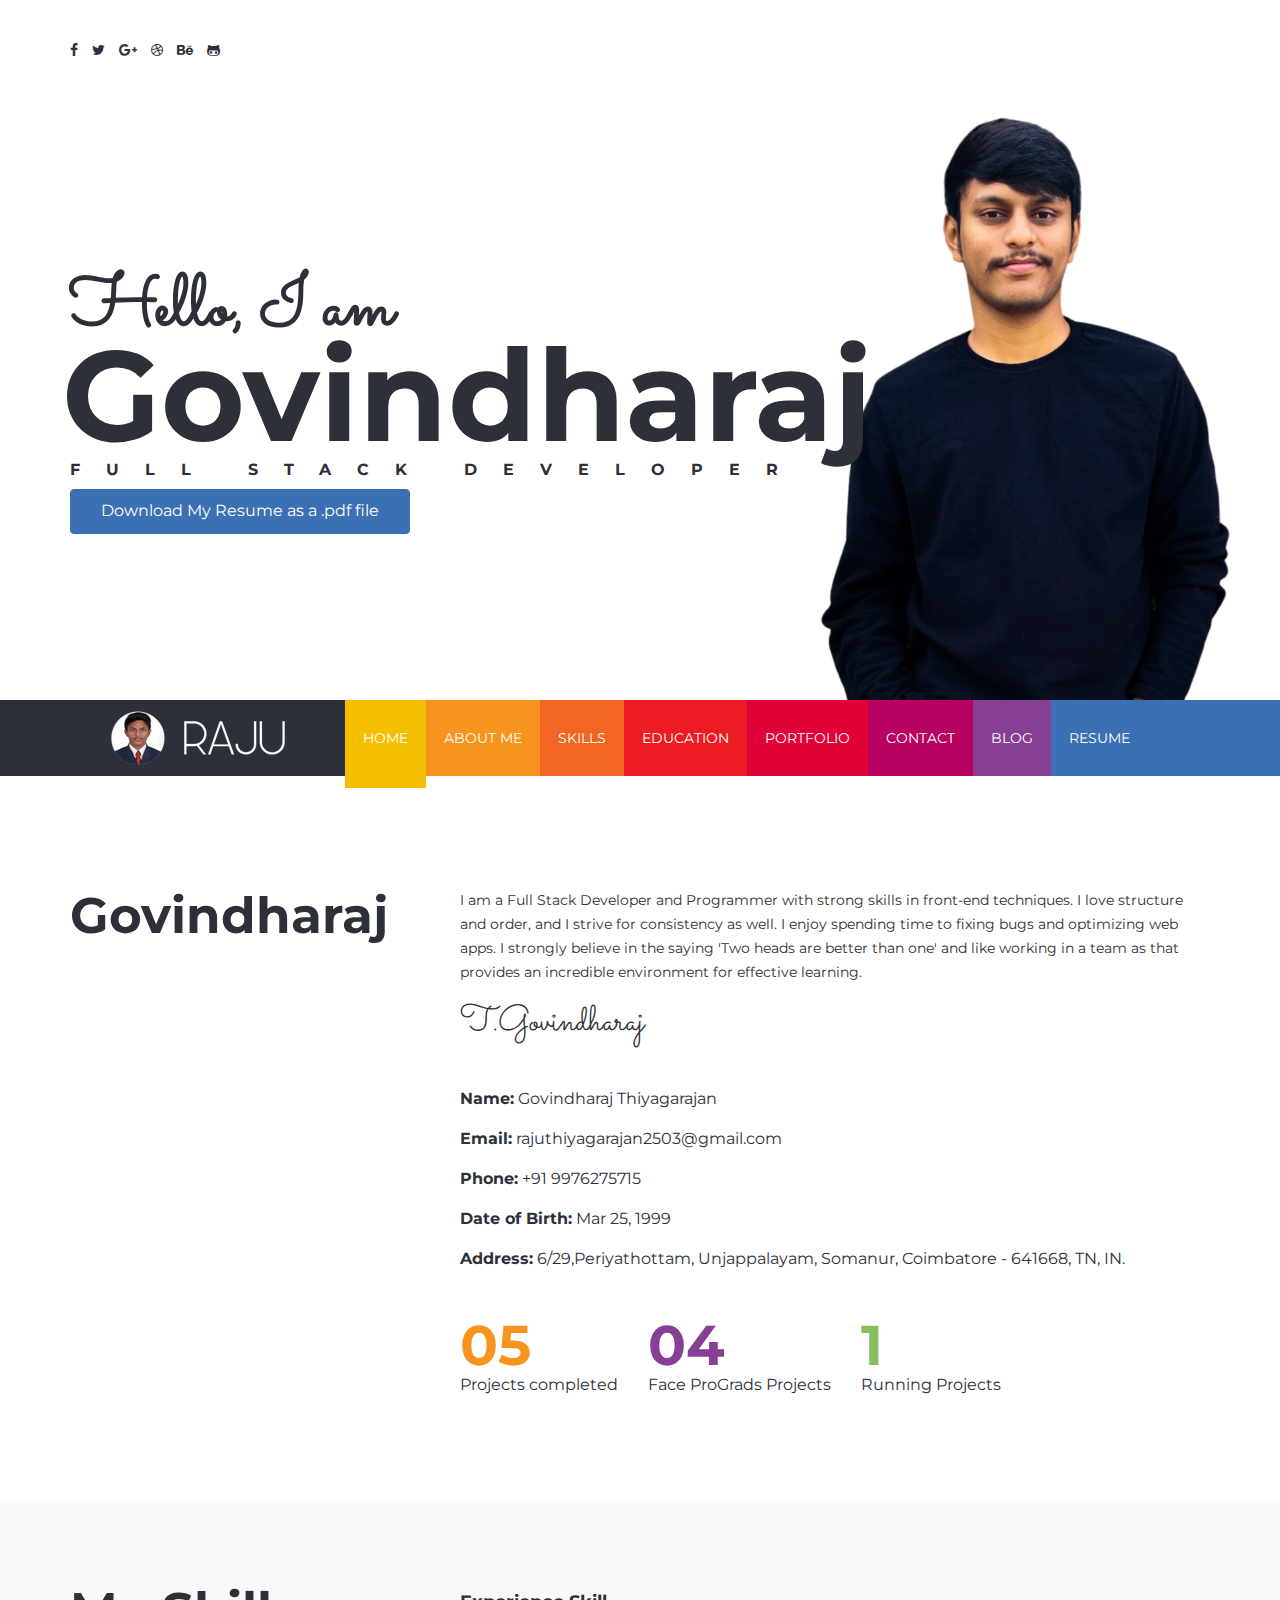
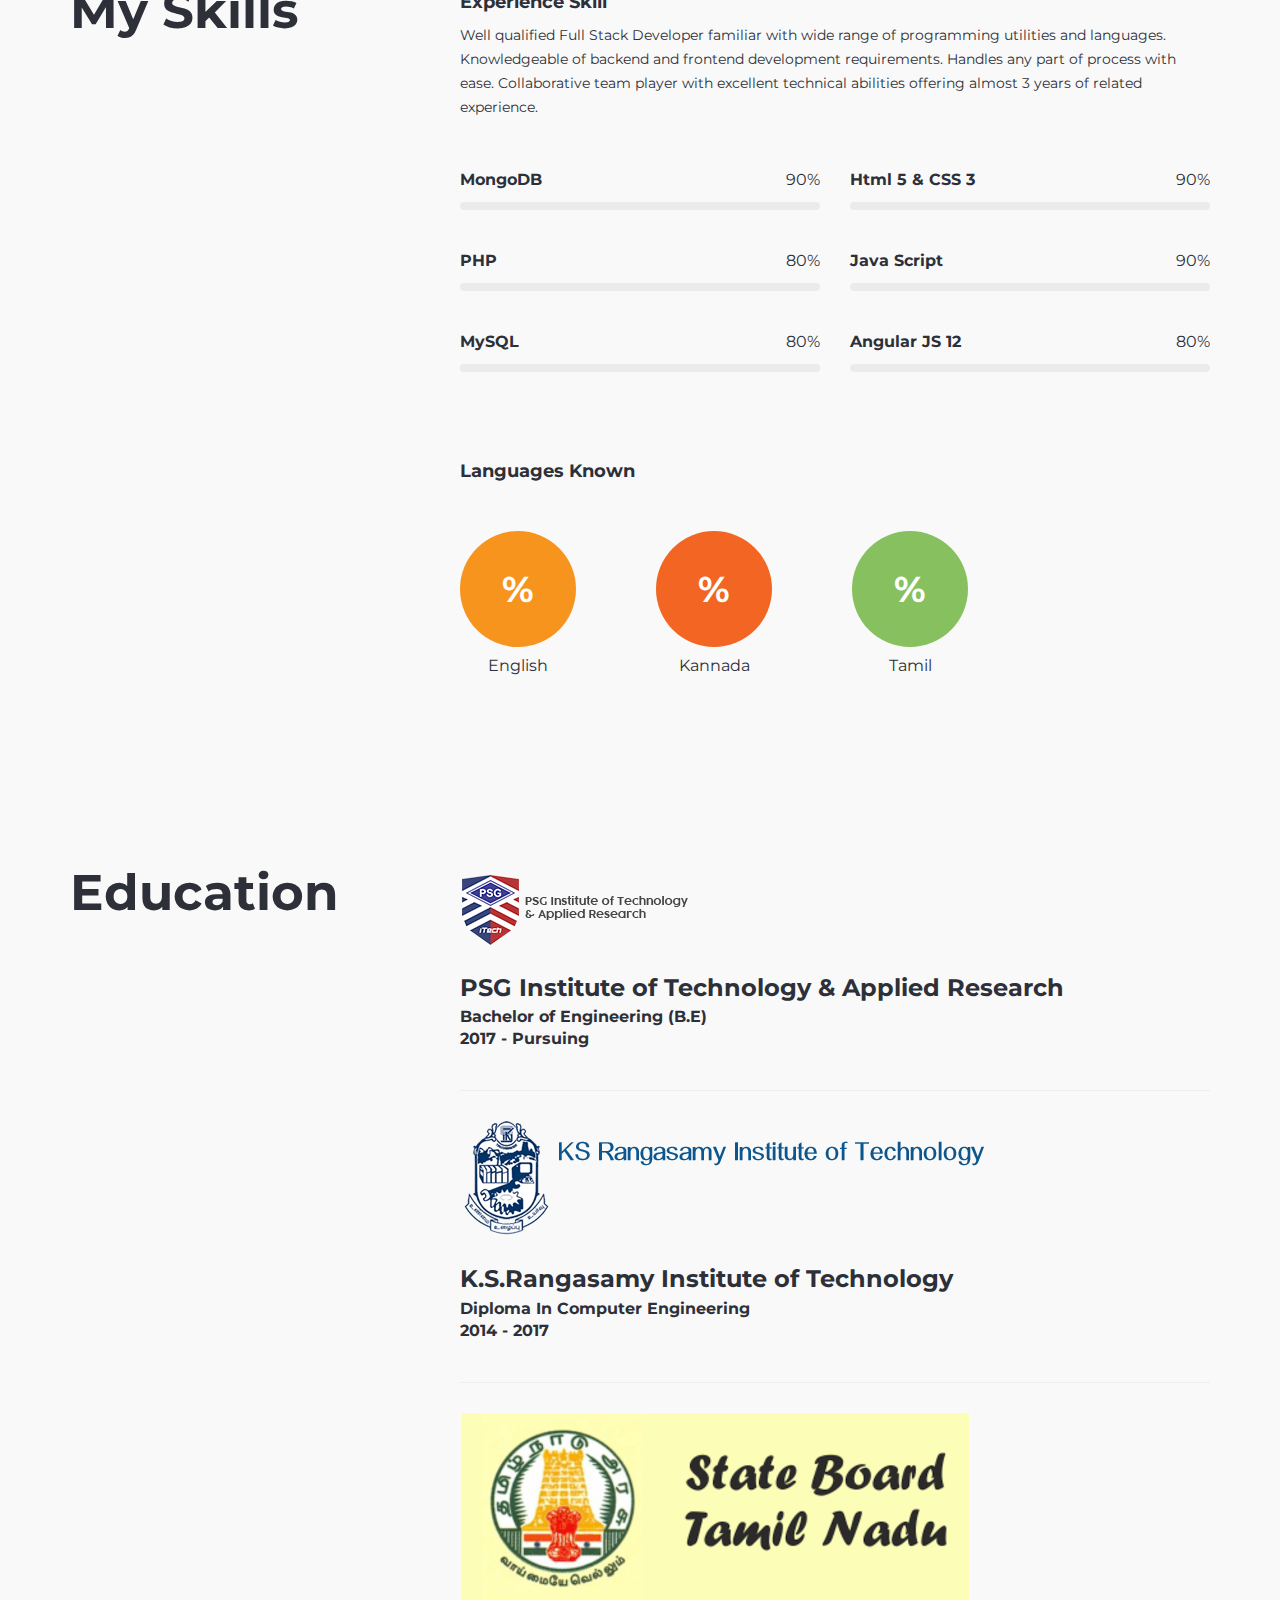
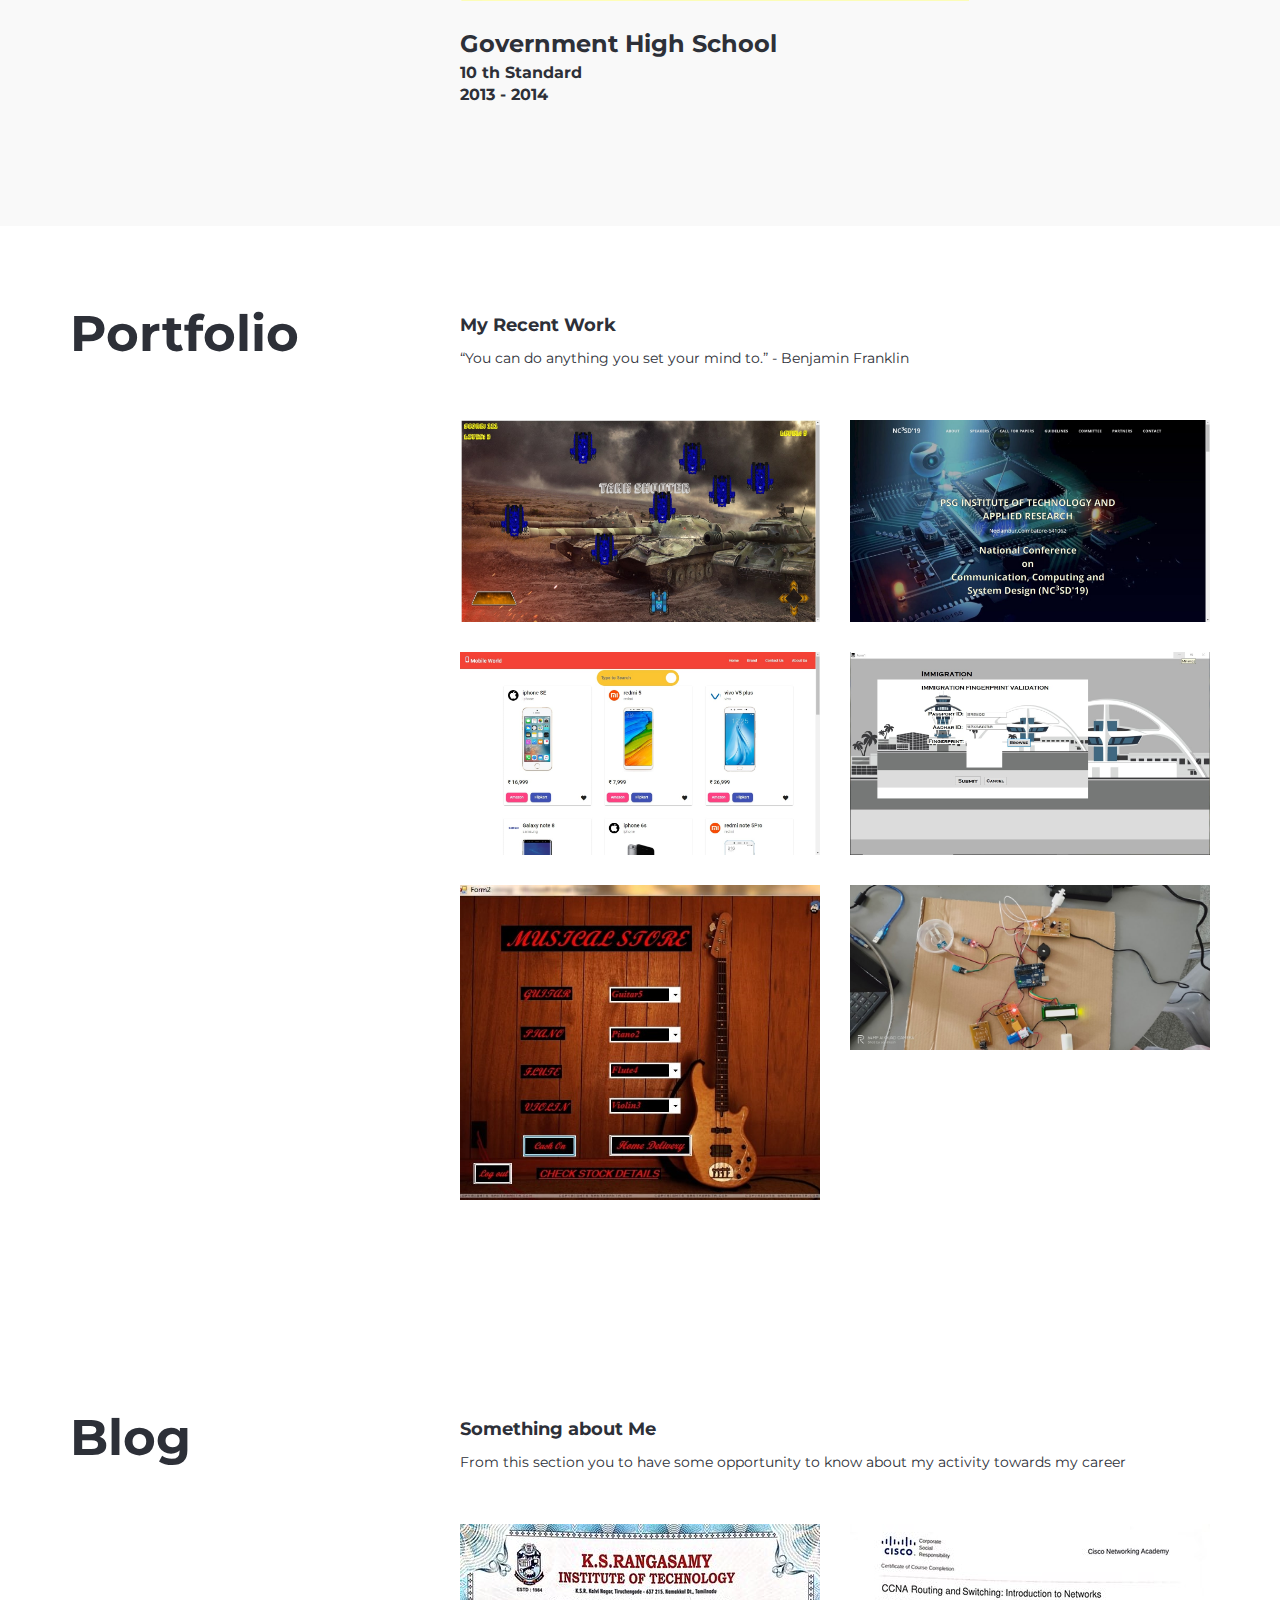
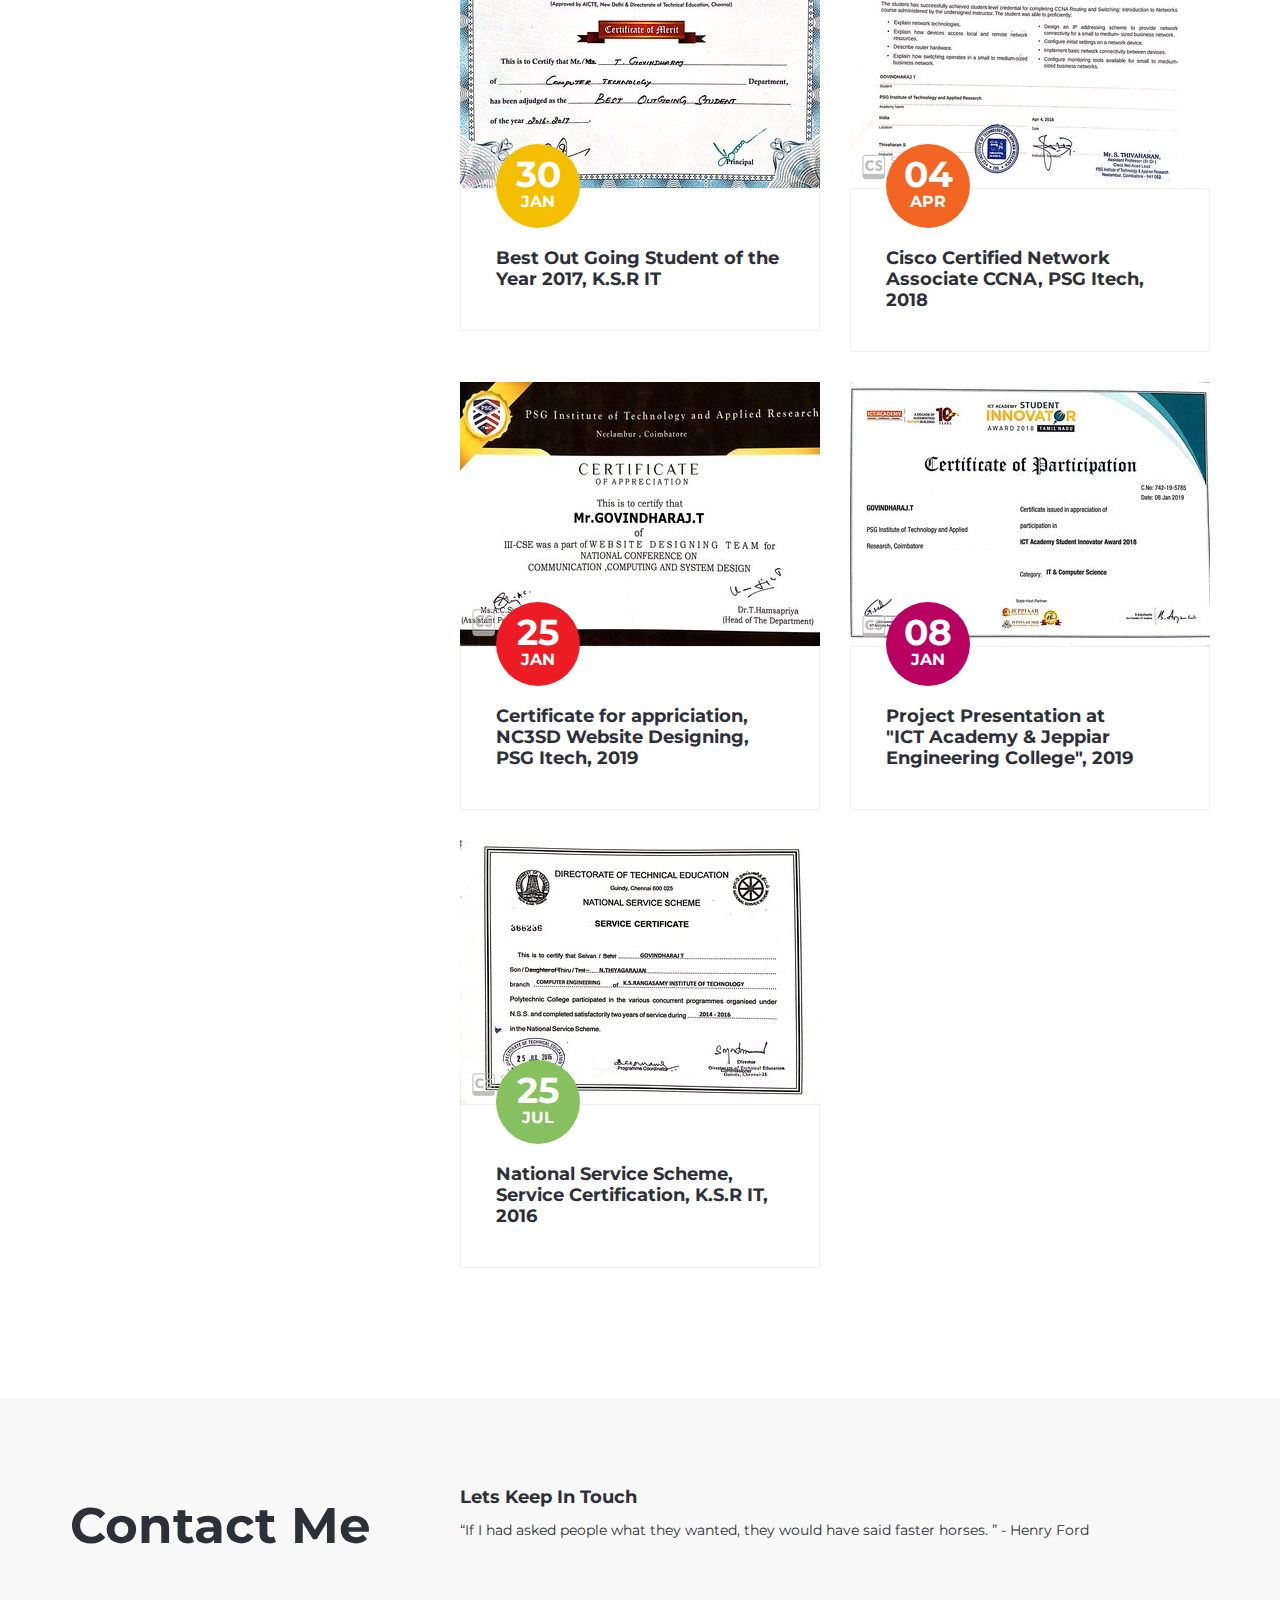
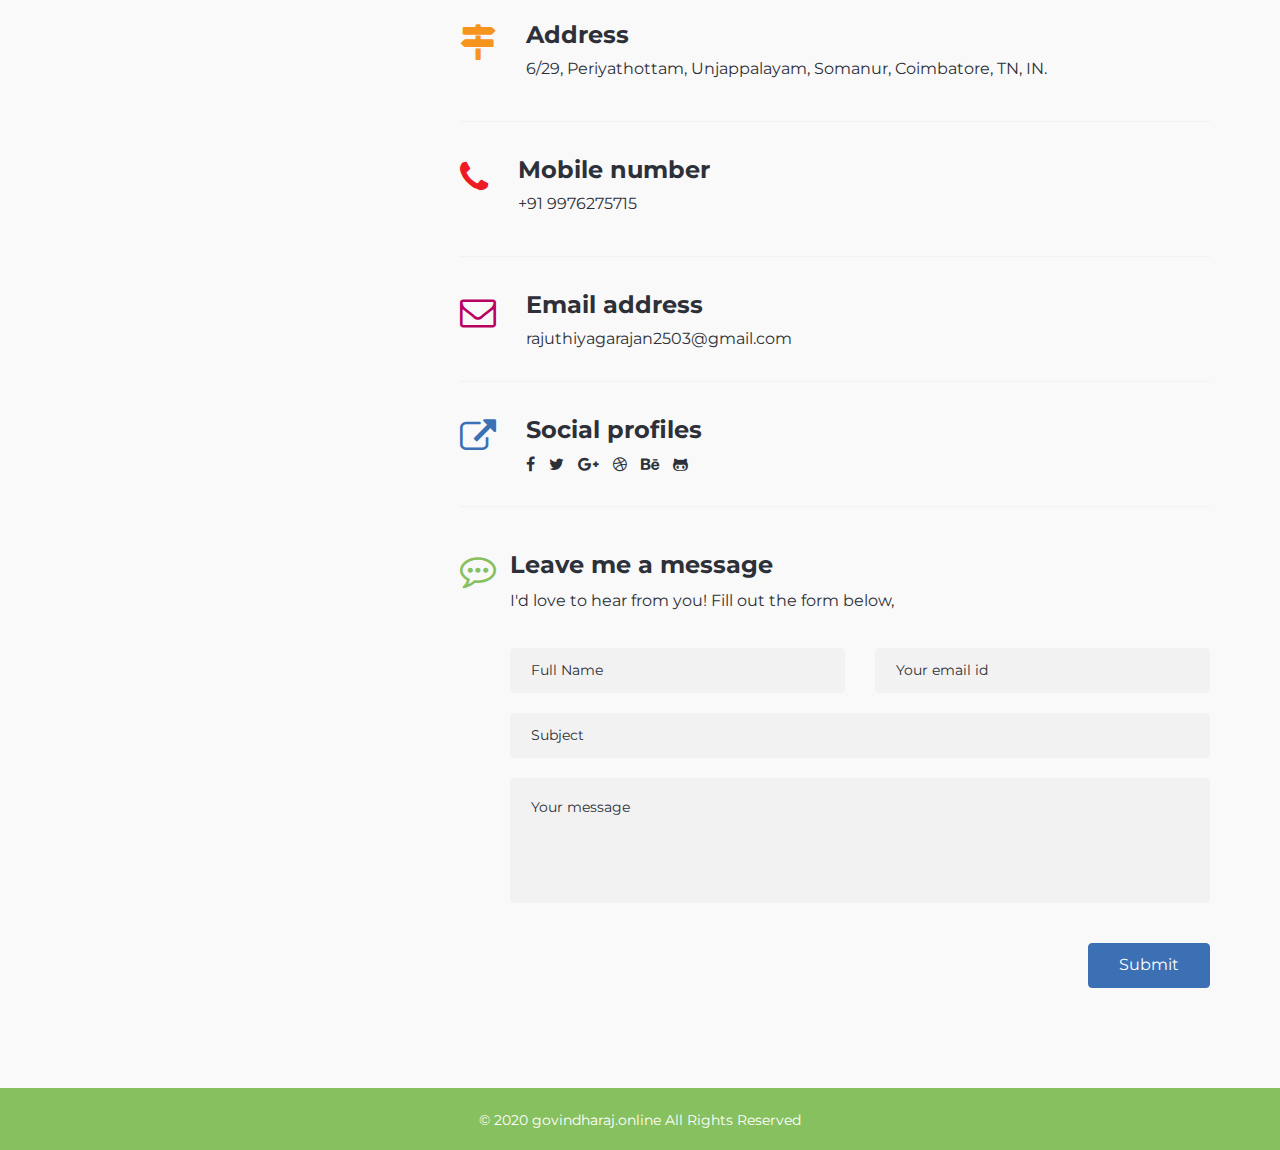
<file: index.html>
<!DOCTYPE html>
<html lang="en">
    <head>
        <meta charset="utf-8">
        <meta http-equiv="X-UA-Compatible" content="IE=edge">
        <meta name="viewport" content="width=device-width, initial-scale=1">
        <meta name="author" content="Bio Theme">
        <meta name="description" content="">

        <title>Govindharaj | Full Stack Developer </title>
        
        <!-- CSS -->
        <link rel="stylesheet" href="css/bootstrap.min.css">
        <link rel="stylesheet" href="css/font-awesome.min.css">       
        <link rel="stylesheet" href="css/magnific-popup.css">       
        <link rel="stylesheet" href="css/animate.css">       
        <link rel="stylesheet" href="css/main.css"> 
        <link rel="stylesheet" href="css/responsive.css"> 

        <!-- Fonts -->
        <link href="https://fonts.googleapis.com/css?family=Montserrat:400,700|Sacramento" rel="stylesheet">
        
        <!-- icons -->
        <link rel="icon" href="images/ico/favicon.png"> 
        <link rel="apple-touch-icon-precomposed" sizes="144x144" href="../images/ico/apple-touch-icon-144-precomposed.html">
        <link rel="apple-touch-icon-precomposed" sizes="114x114" href="../images/ico/apple-touch-icon-114-precomposed.html">
        <link rel="apple-touch-icon-precomposed" sizes="72x72" href="../images/ico/apple-touch-icon-72-precomposed.html">
        <link rel="apple-touch-icon-precomposed" sizes="57x57" href="../images/ico/apple-touch-icon-57-precomposed.html">        
    </head>
    <body>
        <div class="main-wrapper home-two">
            <div id="home-banner">
                <div class="container">
                    <div class="row">
                        <div class="col-sm-9">
                            <div class="banner-content">
                                <div class="home-social">
                                    <ul class="list-inline">
                                        <li><a href="#"><i class="fa fa-facebook" aria-hidden="true"></i></a></li>
                                        <li><a href="#"><i class="fa fa-twitter" aria-hidden="true"></i></a></li>
                                        <li><a href="#"><i class="fa fa-google-plus" aria-hidden="true"></i></a></li>
                                        <li><a href="#"><i class="fa fa-dribbble" aria-hidden="true"></i></a></li>
                                        <li><a href="#"><i class="fa fa-behance" aria-hidden="true"></i></a></li>
                                        <li><a href="#"><i class="fa fa-github-alt" aria-hidden="true"></i></a></li>
                                    </ul>                                    
                                </div>
                                <div class="banner-info">
                                    <h1>Hello, I am</h1>
                                    <h2>Govindharaj</h2>
                                    <h3>Full Stack Developer</h3>
									<div class="button">
                                <a href="resume.pdf" class="btn btn-primary">Download My Resume as a .pdf file</a>
                            </div>
                                </div>
                            </div>
                        </div>
                    </div><!-- row -->
                </div><!-- container -->
            </div><!-- home-banner --> 

            <div class="container">
                <div id="navigation" class="menu-two">
                    <div class="navbar">
                        <div class="navbar-header">
                            <button type="button" class="navbar-toggle collapsed" data-toggle="collapse" data-target=".navbar-collapse">
                                <span class="sr-only">Toggle navigation</span>
                                <span class="icon-bar"></span>
                                <span class="icon-bar"></span>
                                <span class="icon-bar"></span>
                            </button> 
                             <div class="navbar-brand logo">
                                <a href="#"><img class="img-responsive" src="images/logo.png" alt="Image" ></a> 
                            </div> 
                        </div>    
                        <div class="collapse navbar-collapse">
                            <nav id="mainmenu">
                                <ul class="nav navbar-nav"> 
                                    <li class=" scroll current"><a href="#home-banner">Home</a></li>
                                    <li class="scroll"><a href="#about">About Me</a></li>
                                     <li class="scroll"><a href="#skill">Skills</a></li>
                                     <li class="scroll"><a href="#education">Education</a></li>
                                     <li class="scroll"><a href="#portfolio">Portfolio</a></li>
                                     <li class="scroll"><a href="#contact">Contact</a></li>
                                     <li class="scroll"><a href="#blog">Blog</a></li>
									 <li class="scroll"><a href="resume.html">Resume</a></li> 									 
                                </ul>
                            </nav>
                        </div>  
                    </div><!-- navbar -->                                
                </div><!-- navigation -->                     
            </div><!-- container -->          

            <div id="about" class="about-section section-padding">
                <div class="container">
                    <div class="row">
                        <div class="col-sm-4">
                            <div class="section-title">
                                <h1>Govindharaj</h1>
                            </div>                            
                        </div>
                        <div class="col-sm-8">
                            <div class="about-info">
                                <p>I am a Full Stack Developer and Programmer with strong skills in front-end techniques.
                                   I love structure and order, and I strive for consistency as well.
                                   I enjoy spending time to fixing bugs and optimizing web apps.
                                   I strongly believe in the saying 'Two heads are better than one' and like working in a team as that provides an incredible environment for effective learning.</p>
								<div class="signature">
                                    <h1>T.Govindharaj</h1>
                                </div>
                            </div>
                            <address>
                                <p><span>Name:</span> Govindharaj Thiyagarajan</p>
                                <p><span>Email:</span> rajuthiyagarajan2503@gmail.com</p>
                                <p><span>Phone:</span> +91 9976275715</p>
                                <p><span>Date of Birth:</span> Mar 25, 1999</p>
                                <p><span>Address:</span> 6/29,Periyathottam, Unjappalayam, Somanur, Coimbatore - 641668, TN, IN.</p>
                            </address>
                            <ul class="achievement">
                                <li class="achievement-info">
                                    <span class="counter">05</span>
                                    <h4>Projects completed</h4>
                                </li> 
                                <li class="achievement-info">
                                    <span class="counter counter1">04</span>
                                    <h4>Face ProGrads Projects</h4>
                                </li> 
                                <li class="achievement-info">
                                    <span class="counter counter3">1</span>
                                    <h4>Running Projects</h4>
                                </li>                            
                            </ul>
                        </div>
                    </div><!-- row -->
                </div><!-- container -->
            </div><!-- about section -->

            <div id="skill" class="skill-section bg-color section-padding">
                <div class="container">
                    <div class="row">
                        <div class="col-sm-4">
                            <div class="section-title">
                                <h1>My Skills</h1>
                            </div>                            
                        </div>
                        <div class="col-sm-8">
                            <div class="section-content">
                                <div class="text-info">
                                    <h4>Experience Skill</h4>
                                    <p>Well qualified Full Stack Developer familiar with wide range of programming
                                        utilities and languages. Knowledgeable of backend and frontend development
                                        requirements. Handles any part of process with ease. Collaborative team player
                                        with excellent technical abilities offering almost 3 years of related experience.</p>
                                </div>
                                <div class="progress-content">
                                    <div class="rating-bar bar-left">
                                        <label>MongoDB</label>
                                        <span class="rating-count pull-right">90%</span>
                                        <div class="skill-progress">
                                            <div class="progress">
                                                <div class="progress-bar" role="progressbar" aria-valuenow="90" aria-valuemin="0" aria-valuemax="100" >
                                                </div>
                                            </div>
                                        </div>
                                        <label>PHP</label>
                                        <span class="rating-count pull-right">80%</span>
                                        <div class="skill-progress">
                                            <div class="progress">
                                                <div class="progress-bar bar1" role="progressbar" aria-valuenow="80" aria-valuemin="0" aria-valuemax="100" >
                                                </div>
                                            </div>
                                        </div>
                                        <label>MySQL</label>
                                        <span class="rating-count pull-right">80%</span>
                                        <div class="skill-progress">
                                            <div class="progress">
                                                <div class="progress-bar bar2" role="progressbar" aria-valuenow="80" aria-valuemin="0" aria-valuemax="100" >
                                                </div>
                                            </div>
                                        </div>
                                    </div>                                

                                    <div class="skill rating-bar bar-right">
                                        <label>Html 5 & CSS 3</label>
                                        <span class="rating-count pull-right">90%</span>
                                        <div class="skill-progress">
                                            <div class="progress">
                                                <div class="progress-bar bar3" role="progressbar" aria-valuenow="90" aria-valuemin="0" aria-valuemax="100" >
                                                </div>
                                            </div>
                                        </div>
                                        <label>Java Script</label>
                                        <span class="rating-count pull-right">90%</span>
                                        <div class="skill-progress">
                                            <div class="progress">
                                                <div class="progress-bar bar4" role="progressbar" aria-valuenow="80" aria-valuemin="0" aria-valuemax="100" >
                                                </div>
                                            </div>
                                        </div>
                                        <label>Angular JS 12</label>
                                        <span class="rating-count pull-right">80%</span>
                                        <div class="skill-progress">
                                            <div class="progress">
                                                <div class="progress-bar bar5" role="progressbar" aria-valuenow="80" aria-valuemin="0" aria-valuemax="100" >
                                                </div>
                                            </div>
                                        </div>
                                    </div> 
                                </div>                               

                                <div class="language-skill">
                                    <div class="text-info">
                                        <h4>Languages Known</h4>
                                    </div>
                                    <ul>
                                        <li class="chart" data-percent="90">
                                            <span class="percent"></span>
                                            <h5>English</h5>
                                        </li>
                                        <li class="chart" data-percent="90">
                                            <span class="percent percent1"></span>
                                            <h5>Kannada</h5>
                                        </li>
                                        <li class="chart" data-percent="95">
                                            <span class="percent percent3"></span>
                                            <h5>Tamil</h5>
                                        </li>                         
                                    </ul>
                                </div><!-- more skill -->                             
                            </div>                                             
                        </div>
                    </div><!-- row -->
                </div><!-- container -->
            </div><!-- skill section -->

            
            <div id="education" class="education-section bg-color section-padding">
                <div class="container">
                    <div class="row">
                        <div class="col-sm-4">
                            <div class="section-title">
                                <h1>Education</h1>
                            </div>                           
                        </div>
                        <div class="col-sm-8">
                            <div class="section-content">
                                  <div class="education-info">
                                    <img class="img-responsive" src="images/education/1.png" alt="Image">
                                    <h3>PSG Institute of Technology & Applied Research</h3>
                                    <h5>Bachelor of Engineering (B.E)</h5>
                                    <h6>2017 - Pursuing</h6>
                                     </div>
                                <hr>
                                <div class="education-info">
                                    <img class="img-responsive" src="images/education/2.png" alt="Image">
                                    <h3>K.S.Rangasamy Institute of Technology</h3>
                                    <h5>Diploma In Computer Engineering</h5>
                                    <h6>2014 - 2017</h6>
                                    </div>
                                <hr>
                                <div class="education-info">
                                    <img class="img-responsive" src="images/education/3.png" alt="Image">
                                    <h3>Government High School</h3>
                                    <h5>10 th Standard</h5>
                                    <h6>2013 - 2014</h6>
                                    </div>
                            </div>
                        </div>
                    </div><!-- row -->
                </div><!-- container -->
            </div><!-- education section -->

            <div id="portfolio" class="portfolio-section section-padding">
                <div class="container">
                    <div class="row">
                        <div class="col-sm-4">
                            <div class="section-title">
                                <h1>Portfolio</h1>
                            </div>                             
                        </div>
                        <div class="col-sm-8">
                            <div class="text-info">
                                <h4>My Recent Work</h4>
                                <p>“You can do anything you set your mind to.”
- Benjamin Franklin</p>
                            </div>
                            <div class="portfolio-content">
                                <div class="row">
                                    
                                    <div class="col-sm-6">
                                        <div class="portfolio-item">
                                            <img class="img-responsive" src="images/portfolio/3.jpg" alt="Image">
                                            <div class="portfolio-overlay">
                                                <div class="portfolio-info">
                                                    <a href="images/portfolio/3.jpg"><i class="fa fa-camera-retro" aria-hidden="true"></i></a>
                                                    <h3>Portfolio Cover</h3>
                                                    <p>View Design</p>
                                                </div>
                                            </div>
                                        </div>
                                    </div>
                                    <div class="col-sm-6">
                                        <div class="portfolio-item">
                                            <img class="img-responsive" src="images/portfolio/4.jpg" alt="Image">
                                            <div class="portfolio-overlay">
                                                <div class="portfolio-info">
                                                    <a href="images/portfolio/4.jpg"><i class="fa fa-camera-retro" aria-hidden="true"></i></a>
                                                     <h3>Portfolio Cover</h3>
                                                    <p>View Design</p>
                                                </div>
                                            </div>
                                        </div>
                                    </div>
                                    <div class="col-sm-6">
                                        <div class="portfolio-item">
                                            <img class="img-responsive" src="images/portfolio/5.jpg" alt="Image">
                                            <div class="portfolio-overlay">
                                                <div class="portfolio-info">
                                                    <a href="images/portfolio/5.jpg"><i class="fa fa-camera-retro" aria-hidden="true"></i></a>
                                                      <h3>Portfolio Cover</h3>
                                                    <p>View Design</p>
                                                </div>
                                            </div>
                                        </div>
                                    </div>
                                    <div class="col-sm-6">
                                        <div class="portfolio-item">
                                            <img class="img-responsive" src="images/portfolio/6.jpg" alt="Image">
                                            <div class="portfolio-overlay">
                                                <div class="portfolio-info">
                                                    <a href="images/portfolio/6.jpg"><i class="fa fa-camera-retro" aria-hidden="true"></i></a>
                                                    <h3>Portfolio Cover</h3>
                                                    <p>View Design</p>
                                                </div>
                                            </div>
                                        </div>
                                    </div>
                                    <div class="col-sm-6">
                                        <div class="portfolio-item">
                                            <img class="img-responsive" src="images/portfolio/8.jpg" alt="Image">
                                            <div class="portfolio-overlay">
                                                <div class="portfolio-info">
                                                    <a href="images/portfolio/8.jpg"><i class="fa fa-camera-retro" aria-hidden="true"></i></a>
                                                      <h3>Portfolio Cover</h3>
                                                    <p>View Design</p>
                                                </div>
                                            </div>
                                        </div>
                                    </div>
                                    <div class="col-sm-6">
                                        <div class="portfolio-item">
                                            <img class="img-responsive" src="images/portfolio/7.jpg" alt="Image">
                                            <div class="portfolio-overlay">
                                                <div class="portfolio-info">
                                                    <a href="images/portfolio/7.jpg"><i class="fa fa-camera-retro" aria-hidden="true"></i></a>
                                                      <h3>Portfolio Cover</h3>
                                                    <p>View Design</p>
                                                </div>
                                            </div>
                                        </div>
                                    </div>
                                 
                                </div>
                            </div><!-- portfolio content -->
                       </div> 
                    </div><!-- row -->
                </div><!-- container -->
            </div><!-- portfolio section -->

            

            <div id="blog" class="blog-section section-padding">
                <div class="container">
                    <div class="row">
                        <div class="col-sm-4">
                            <div class="section-title">
                                <h1>Blog</h1>
                            </div>                            
                        </div>
                        <div class="col-sm-8">
                            <div class="text-info">
                                <h4>Something about Me</h4>
                                <p>From this section you to have some opportunity to know about my activity towards my career</p>
                            </div>
                            <div class="row">
                                <div class="col-sm-6">
                                    <div class="entry-post">
                                        <div class="entry-thumbnail">
                                            <div class="thumbnail-oberlay"></div>
                                            <img class="img-responsive" src="images/blog/1.jpg" alt="Image">
                                        </div>
                                        <div class="post-content">
                                            <div class="time">
                                                <a href="#">30 <span>JAN</span></a>
                                            </div>
                                            <div class="entry-title">
                                               <h2><a href="blog.html">Best Out Going Student of the Year 2017, K.S.R IT</a></h2>
                                           </div> 
                                        </div>
                                    </div>                        
                                </div>
                                <div class="col-sm-6">
                                    <div class="entry-post">
                                        <div class="entry-thumbnail">
                                            <div class="thumbnail-oberlay"></div>
                                            <img class="img-responsive" src="images/blog/2.jpg" alt="Image">
                                        </div>
                                        <div class="post-content">
                                            <div class="time time1">
                                                <a href="#">04 <span>APR</span></a>
                                            </div>
                                            <div class="entry-title">
                                               <h2><a href="blog.html">Cisco Certified Network Associate CCNA, PSG Itech, 2018 </a></h2>
                                           </div> 
                                        </div>
                                    </div>                        
                                </div>
                                <div class="col-sm-6">
                                    <div class="entry-post">
                                        <div class="entry-thumbnail">
                                            <div class="thumbnail-oberlay"></div>
                                            <img class="img-responsive" src="images/blog/3.jpg" alt="Image">
                                        </div>
                                        <div class="post-content">
                                            <div class="time time2">
                                                <a href="#">25 <span>JAN</span></a>
                                            </div>
                                            <div class="entry-title">
                                               <h2><a href="blog.html">Certificate for appriciation, NC3SD Website Designing, PSG Itech, 2019</a></h2>
                                           </div> 
                                        </div>
                                    </div>                        
                                </div>
                                <div class="col-sm-6">
                                    <div class="entry-post">
                                        <div class="entry-thumbnail">
                                            <div class="thumbnail-oberlay"></div>
                                            <img class="img-responsive" src="images/blog/4.jpg" alt="Image">
                                        </div>
                                        <div class="post-content">
                                            <div class="time time3">
                                                <a href="#">08<span>JAN</span></a>
                                            </div>
                                            <div class="entry-title">
                                               <h2><a href="#">Project Presentation at </br> "ICT Academy & Jeppiar Engineering College", 2019</a></h2>
                                           </div> 
                                        </div>
                                    </div>                        
                                </div>
                              
                                <div class="col-sm-6">
                                    <div class="entry-post">
                                        <div class="entry-thumbnail">
                                            <div class="thumbnail-oberlay"></div>
                                            <img class="img-responsive" src="images/blog/5.jpg" alt="Image">
                                        </div>
                                        <div class="post-content">
                                            <div class="time time5">
                                                <a href="#">25 <span>JUL</span></a>
                                            </div>
                                            <div class="entry-title">
                                               <h2><a href="#">National Service Scheme, Service Certification, K.S.R IT, 2016</a></h2>
                                           </div> 
                                        </div>
                                    </div>                        
                                </div>
                            </div><!-- row -->                        
                        </div>
                    </div>
                </div><!-- container -->
            </div><!-- blog section -->

 
<div id="contact" class="contact-section bg-color section-padding">
                <div class="container">
                    <div class="row">
                        <div class="col-sm-4">
                            <div class="section-title">
                                <h1>Contact Me</h1>
                            </div>                            
                        </div>
                        <div class="col-sm-8">
                            <div class="section-content">
                                <div class="text-info">
                                    <h4>Lets Keep In Touch</h4>
                                    <p>“If I had asked people what they wanted, they would have said faster horses. ” - Henry Ford</p>
                                </div>
                                <div class="address">
                                    <ul>
                                        <li>
                                            <div class="icons">
                                                <i class="fa fa-map-signs" aria-hidden="true"></i>
                                            </div>
                                            <h3>Address</h3>
                                            <p>6/29, Periyathottam, Unjappalayam, Somanur, Coimbatore, TN, IN.</p>
                                        </li>
                                        <li>
                                            <div class="icons icons1">
                                                <i class="fa fa-phone" aria-hidden="true"></i>
                                            </div>
                                            <h3>Mobile number</h3>
                                            <p>+91 9976275715</p>
                                        </li>
                                        <li>
                                            <div class="icons icons2">
                                                <i class="fa fa-envelope-o" aria-hidden="true"></i>
                                            </div>
                                            <h3>Email address</h3>
                                            <a href="#">rajuthiyagarajan2503@gmail.com</a>
                                        </li>
                                        <li>
                                            <div class="icons icons3">
                                                <i class="fa fa-external-link" aria-hidden="true"></i>
                                            </div>
                                            <h3>Social profiles</h3>
                                            <ul class="social list-inline">
                                                <li><a href="#"><i class="fa fa-facebook" aria-hidden="true"></i></a></li>
                                                <li><a href="#"><i class="fa fa-twitter" aria-hidden="true"></i></a></li>
                                                <li><a href="#"><i class="fa fa-google-plus" aria-hidden="true"></i></a></li>
                                                <li><a href="#"><i class="fa fa-dribbble" aria-hidden="true"></i></a></li>
                                                <li><a href="#"><i class="fa fa-behance" aria-hidden="true"></i></a></li>
                                                <li><a href="#"><i class="fa fa-github-alt" aria-hidden="true"></i></a></li>
                                            </ul>
                                        </li>
                                    </ul>                            
                                </div>
                                <div class="contact">
                                    <div class="contact-info">
                                        <div class="title">
                                            <div class="icons">
                                                <i class="fa fa-commenting-o" aria-hidden="true"></i> 
                                            </div>                                
                                            <h3>Leave me a message</h3>
                                        </div>                            
                                        <p>I'd love to hear from you! Fill out the form below,</p>
                                    </div>
                                    <form id="contact-form" class="contact-form" name="contact-form" method="post" action="#">
                                        <div class="row">
                                            <div class="col-sm-6">
                                                <div class="form-group">
                                                    <input type="text" class="form-control" required="required" placeholder="Full Name">
                                                </div>
                                            </div>
                                            <div class="col-sm-6">
                                                <div class="form-group">
                                                    <input type="email" class="form-control" required="required" placeholder="Your email id">
                                                </div> 
                                            </div>
                                            <div class="col-sm-12">
                                                <div class="form-group">
                                                    <input type="text" class="form-control" required="required" placeholder="Subject">
                                                </div> 
                                            </div>
                                            <div class="col-sm-12">
                                                <div class="form-group">
                                                    <textarea name="message" required="required" class="form-control" rows="7" placeholder="Your message"></textarea>
                                                </div>             
                                            </div>     
                                        </div>
                                        <div class="form-group pull-right">
                                            <button type="submit" class="btn btn-primary">Submit</button>
                                        </div>
                                    </form>                            
                                </div>
                            </div>
                        </div>
                    </div><!-- row -->
                </div><!-- container -->
            </div><!-- contact section -->
            <div id="footer">
                <div class="container text-center">
                    <div class="footer">
                        <p> &copy; 2020 <a href="#">govindharaj.online</a> All Rights Reserved</p>
                    </div>
                </div><!-- contaner -->
            </div><!-- footer -->
        </div><!-- main wrapper -->

        <!-- JS -->
        <script src="js/jquery.min.js"></script>
        <script src="js/bootstrap.min.js"></script> 
        <script src="js/waypoints.min.js"></script>
        <script src="js/counterup.min.js"></script>                 
        <script src="js/inview.min.js"></script>                 
        <script src="js/easypiechart.js"></script>                 
        <script src="js/magnific-popup.min.js"></script>                                     
        <script src="js/main.js"></script>            
    </body>
</html>
</file>
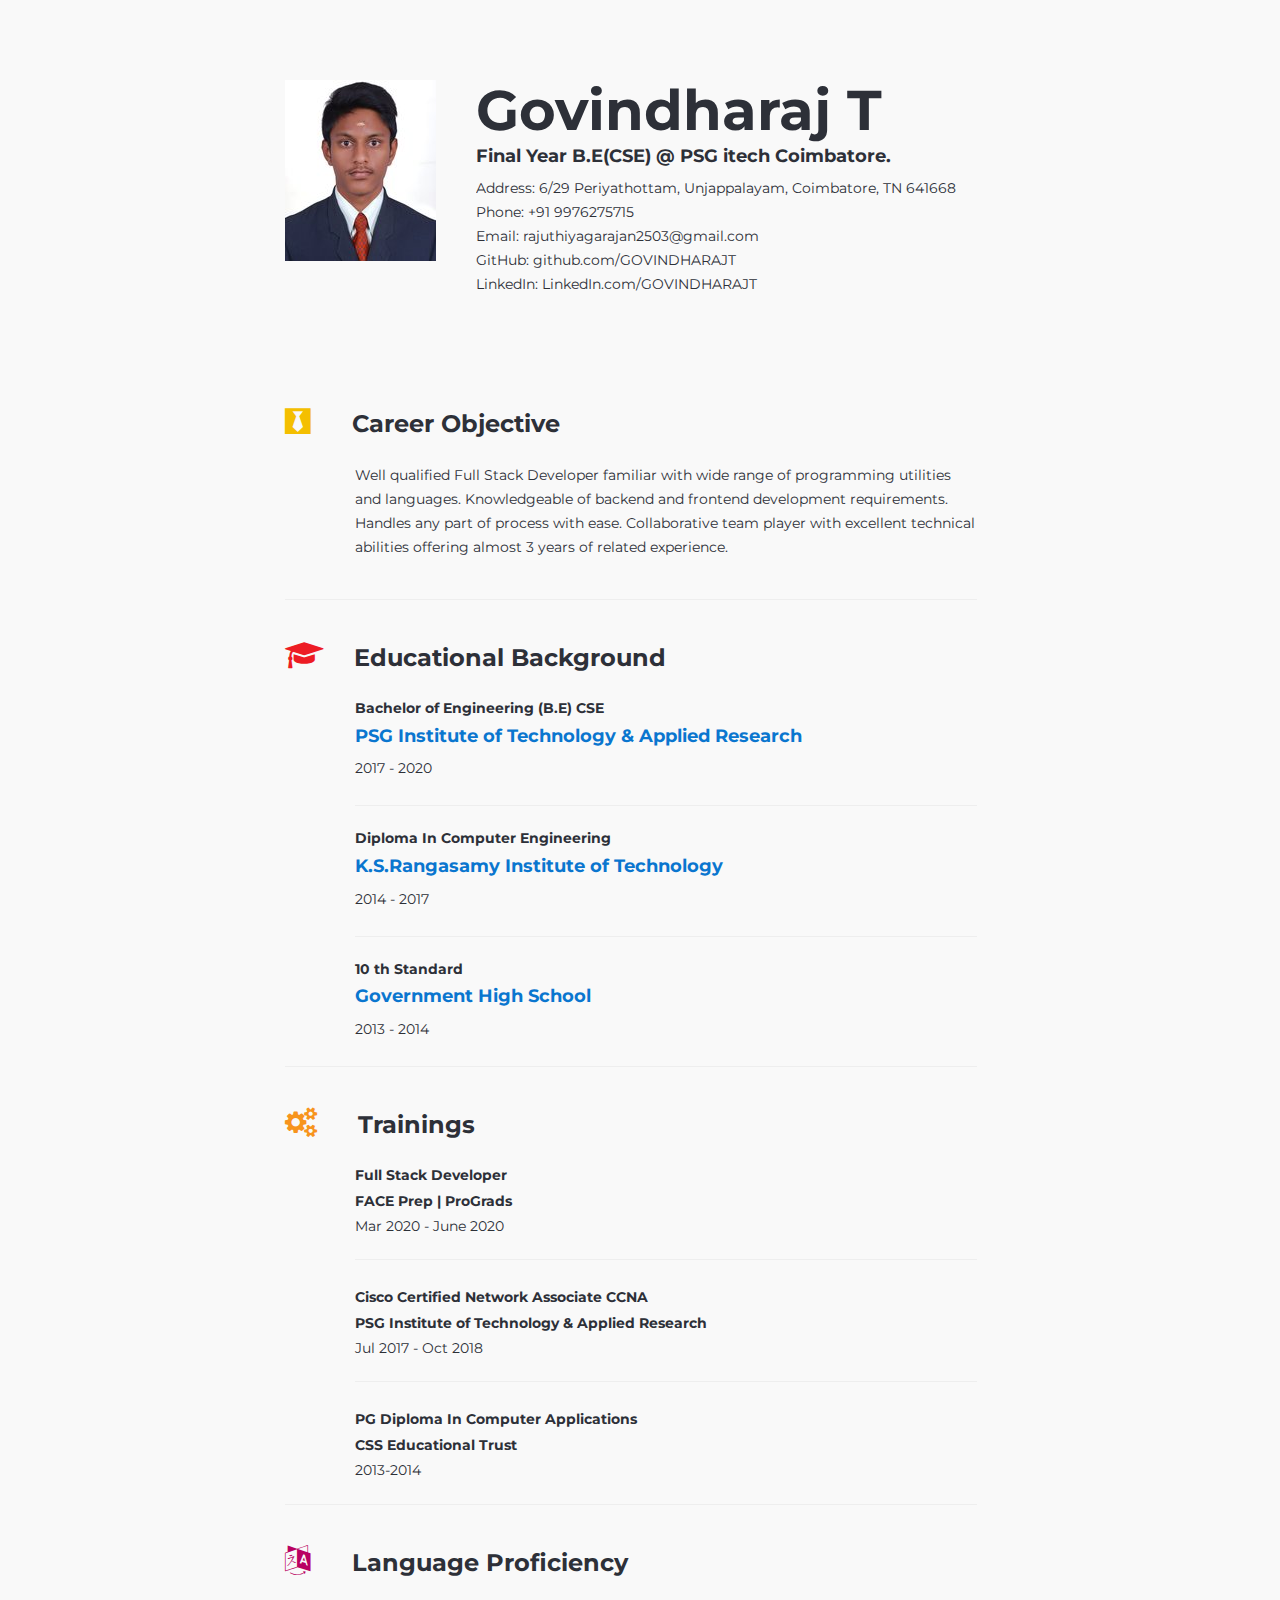
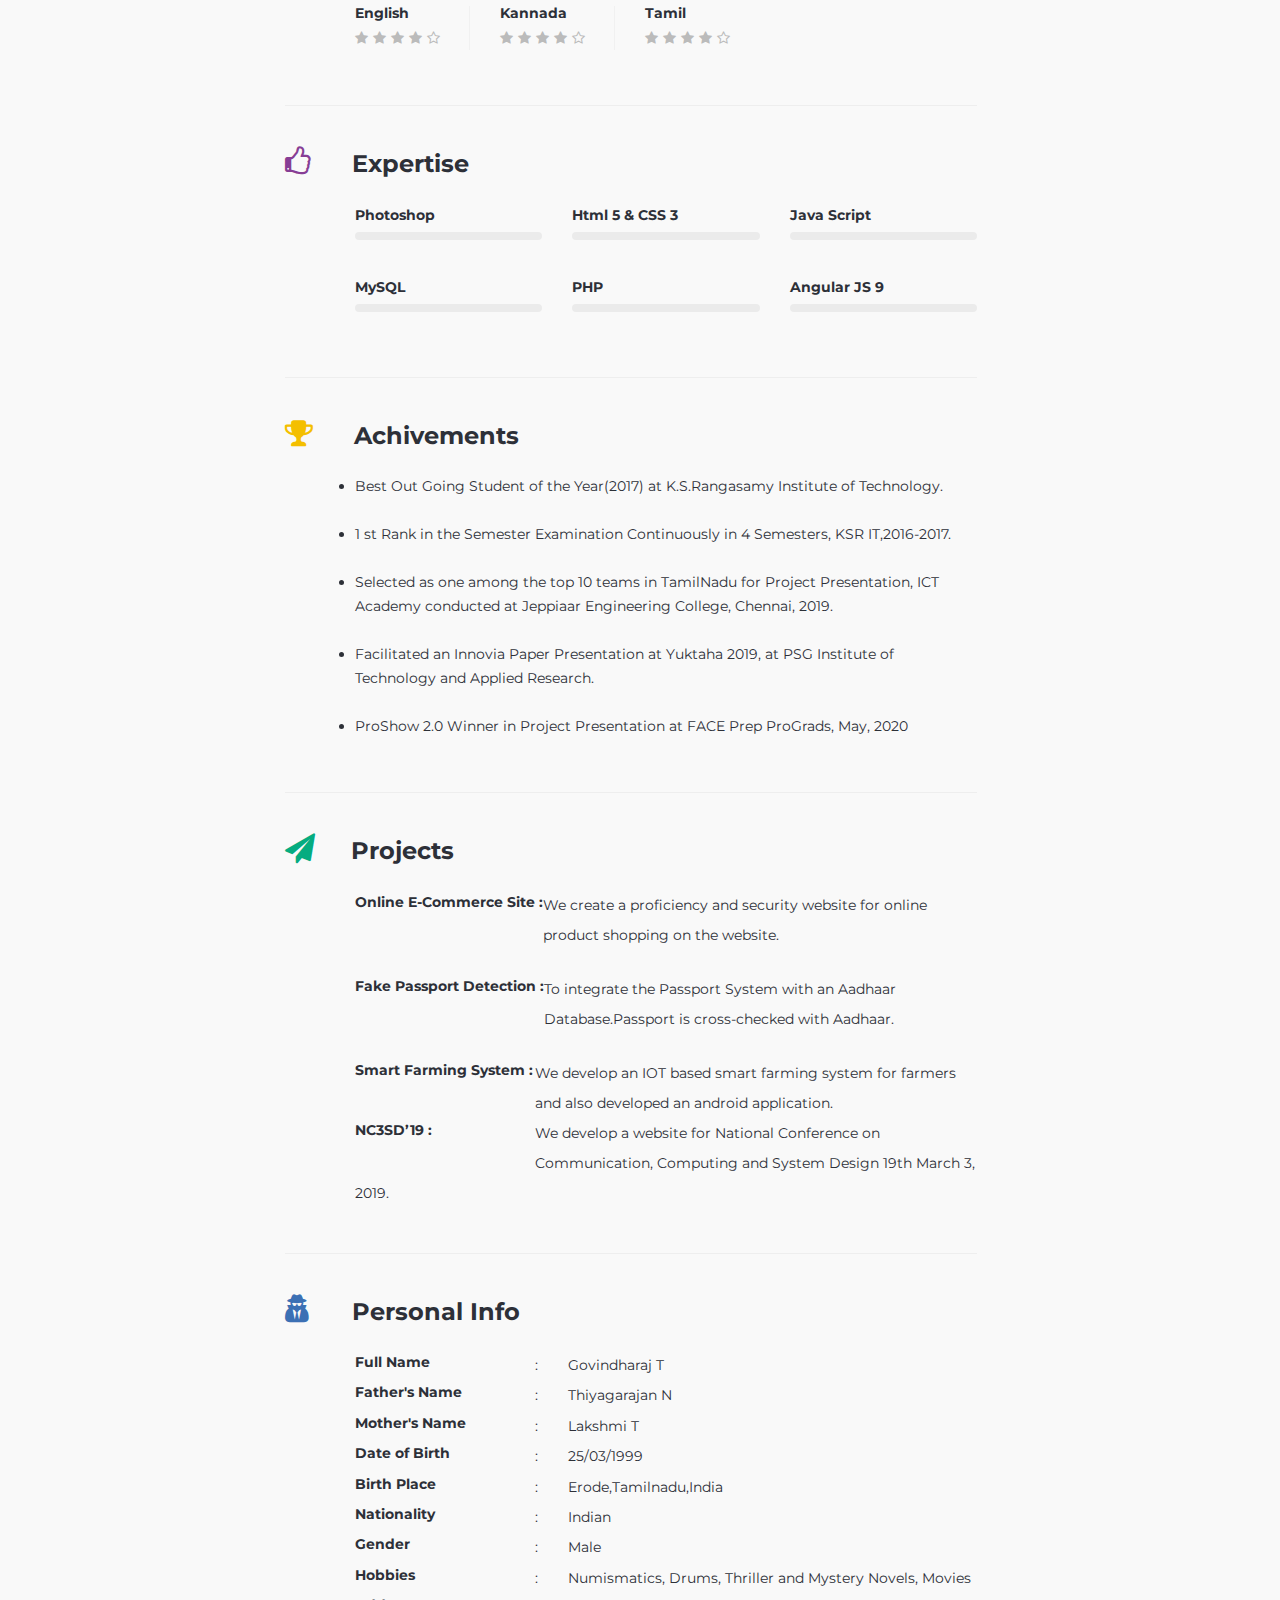
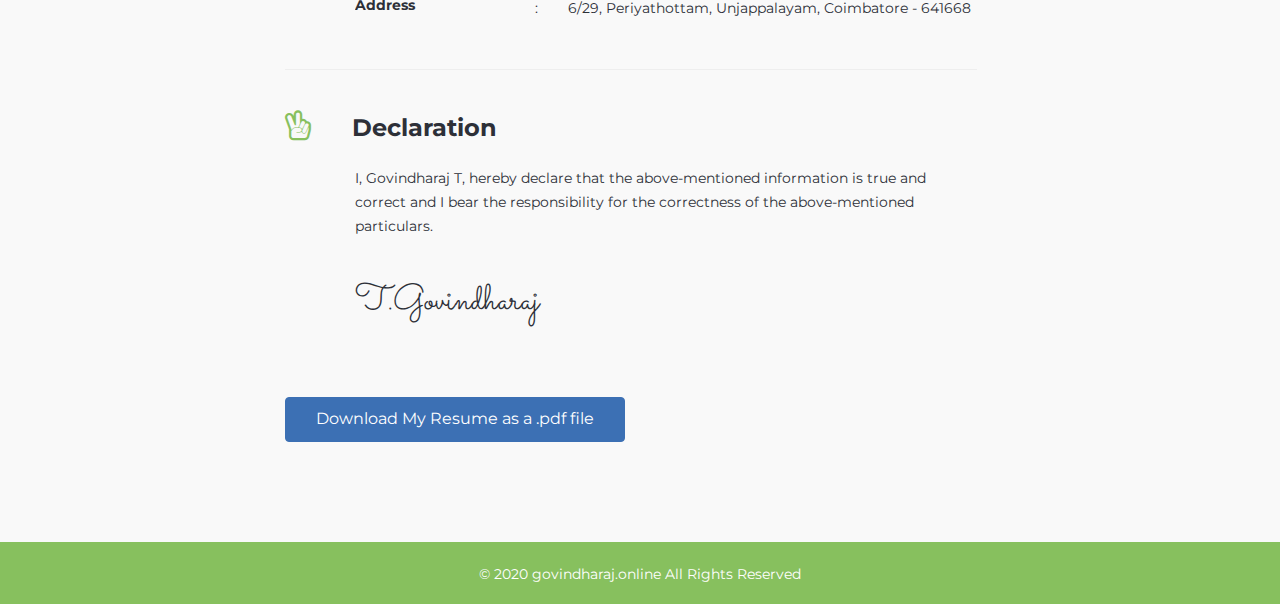
<file: resume.html>
<!DOCTYPE html>
<html lang="en">
    <head>
        <meta charset="utf-8">
        <meta http-equiv="X-UA-Compatible" content="IE=edge">
        <meta name="viewport" content="width=device-width, initial-scale=1">
        <meta name="author" content="Bio Theme">
        <meta name="description" content="">

        <title>Govindharaj | Full Stack Developer</title>
        
        <!-- CSS -->
        <link rel="stylesheet" href="css/bootstrap.min.css">
        <link rel="stylesheet" href="css/font-awesome.min.css">       
        <link rel="stylesheet" href="css/magnific-popup.css">       
        <link rel="stylesheet" href="css/animate.css">       
        <link rel="stylesheet" href="css/main.css"> 
        <link rel="stylesheet" href="css/responsive.css"> 

        <!-- Fonts -->
        <link href="https://fonts.googleapis.com/css?family=Montserrat:400,700|Sacramento" rel="stylesheet">
        
        <!-- icons -->
        <link rel="icon" href="images/ico/favicon.png"> 
        <link rel="apple-touch-icon-precomposed" sizes="144x144" href="../images/ico/apple-touch-icon-144-precomposed.html">
        <link rel="apple-touch-icon-precomposed" sizes="114x114" href="../images/ico/apple-touch-icon-114-precomposed.html">
        <link rel="apple-touch-icon-precomposed" sizes="72x72" href="../images/ico/apple-touch-icon-72-precomposed.html">
        <link rel="apple-touch-icon-precomposed" sizes="57x57" href="../images/ico/apple-touch-icon-57-precomposed.html">    
    
    </head>
    <body>
        <div class="main-wrapper home-two">
          

            <div id="profile" class="profile-section  bg-color section-padding">
                <div class="container">
                    <div class="row1">
                        <div class="col-sm-8">
                            <div class="section-content">
                                <div class="profile-logo">
                                    <img class="img-responsive" src="images/profile.jpg" alt="Image">
                                </div>
                                <div class="profile-info">
                                    <h1>Govindharaj T</h1>
                                    <h4>Final Year B.E(CSE) @ PSG itech Coimbatore.</h4>
                                    <address>
                                        <p>Address: 6/29 Periyathottam, Unjappalayam, Coimbatore, TN 641668 <br> Phone: +91 9976275715 
                                        <br> <a href="#">Email: rajuthiyagarajan2503@gmail.com</a>
                                        <br><a href="https://github.com/GOVINDHARAJT">GitHub: github.com/GOVINDHARAJT</a>
                                        <br><a href="https://www.linkedin.com/in/govindharaj-t-0829a8172/">LinkedIn: LinkedIn.com/GOVINDHARAJT</a></p>
                                    </address>
                                </div><!-- profile info -->
                                <div class="career-objective">
                                    <div class="title">
                                        <div class="icons">
                                            <i class="fa fa-black-tie" aria-hidden="true"></i>
                                        </div>                                    
                                        <h3>Career Objective</h3>
                                   </div> 
                                    <div class="sub-content">
                                        <p>Well qualified Full Stack Developer familiar with wide range of programming
                                            utilities and languages. Knowledgeable of backend and frontend development
                                            requirements. Handles any part of process with ease. Collaborative team player
                                            with excellent technical abilities offering almost 3 years of related experience.</p></div>
                                </div><!-- career objective -->
                                                         
                                <hr> 
                                <div class="educational-background">
                                    <div class="title">
                                        <div class="icons">
                                            <i class="fa fa-graduation-cap" aria-hidden="true"></i>
                                        </div>                                    
                                        <h3>Educational Background</h3>                                    
                                    </div>
                                    <div class="sub-content">
                                        <div class="education">
                                            <h5>Bachelor of Engineering (B.E) CSE</h5>
											<h4 style="color:#0a76cf">PSG Institute of Technology & Applied Research</h4>
                                            <p>2017 - 2020</p>
                                        </div>
                                        <hr>
                                        <div class="education">
                                            <h5>Diploma In Computer Engineering </h5>
											<h4 style="color:#0a76cf">K.S.Rangasamy Institute of Technology</h4>
                                            <p>2014 - 2017</p>
                                        </div>
                                        <hr>
                                        <div class="education">
                                            <h5>10 th Standard</h5>
											<h4 style="color:#0a76cf">Government High School</h4>
                                            <p>2013 - 2014</p>
                                        </div>
                                    </div>
                                </div>
								<hr>
								<div class="work-history">
                                    <div class="title">
                                        <div class="icons">
                                            <i class="fa fa-cogs" aria-hidden="true"></i>
                                        </div>                                    
                                        <h3>Trainings</h3>
                                    </div>
                                    <div class="sub-content">
                                        <div class="history">
                                            <h5>Full Stack Developer</h5>
											<h5>FACE Prep | ProGrads</h5>
                                            <h6>Mar 2020 - June 2020</h6>
                                            
											</div>
                                        <hr>
                                        <div class="history">
                                            <h5>Cisco Certified Network Associate CCNA</h5>
											<h5>PSG Institute of Technology & Applied Research</h5>
                                            <h6>Jul 2017 - Oct 2018</h6>
                                             </div>
                                        <hr>
                                        <div class="history">
                                            <h5>PG Diploma In Computer Applications</h5>
											<h5>CSS Educational Trust</h5>
                                            <h6>2013-2014</h6>
                                            </div>
                                     
                                    </div>
                                </div><!-- work history -->
                                <hr>
                                <div class="language-proficiency">
                                    <div class="title">
                                        <div class="icons">
                                            <i class="fa fa-language" aria-hidden="true"></i>
                                        </div>                                  
                                        <h3>Language Proficiency</h3>
                                    </div>
                                    <div class="sub-content">
                                        <ul class="list-inline">
                                            <li>
                                                <h5>English</h5>
                                                <ul>
                                                    <li><i class="fa fa-star" aria-hidden="true"></i></li>
                                                    <li><i class="fa fa-star" aria-hidden="true"></i></li>
                                                    <li><i class="fa fa-star" aria-hidden="true"></i></li>
                                                    <li><i class="fa fa-star" aria-hidden="true"></i></li>
                                                    <li><i class="fa fa-star-o" aria-hidden="true"></i></li>
                                                </ul>
                                            </li>
                                            <li>
                                                <h5>Kannada</h5>
                                                <ul>
                                                    <li><i class="fa fa-star" aria-hidden="true"></i></li>
                                                    <li><i class="fa fa-star" aria-hidden="true"></i></li>
                                                    <li><i class="fa fa-star" aria-hidden="true"></i></li>
                                                    <li><i class="fa fa-star" aria-hidden="true"></i></li>
                                                    <li><i class="fa fa-star-o" aria-hidden="true"></i></li>
                                                </ul>
                                            </li>
                                            <li>
                                                <h5>Tamil</h5>
                                                <ul>
                                                    <li><i class="fa fa-star" aria-hidden="true"></i></li>
                                                    <li><i class="fa fa-star" aria-hidden="true"></i></li>
                                                    <li><i class="fa fa-star" aria-hidden="true"></i></li>
                                                    <li><i class="fa fa-star" aria-hidden="true"></i></li>
                                                    <li><i class="fa fa-star-o" aria-hidden="true"></i></li>
                                                </ul>
                                            </li>
                                            
                                        </ul>
                                    </div>
                                </div>
                                <hr>
                                <div class="expertise">
                                    <div class="title">
                                        <div class="icons">
                                            <i class="fa fa-thumbs-o-up" aria-hidden="true"></i>
                                        </div>                                  
                                        <h3>Expertise</h3>
                                    </div>                            
                                    <div class="sub-content">
                                        <div class="row">
                                            <div class="col-sm-4">
                                                <div class="rating-bar">
                                                    <label>Photoshop</label>
                                                    <div class="skill-progress">
                                                        <div class="progress">
                                                            <div class="progress-bar" role="progressbar" aria-valuenow="80" aria-valuemin="0" aria-valuemax="100" >
                                                            </div>
                                                        </div>
                                                    </div>
                                                    <label>MySQL</label>
                                                    <div class="skill-progress">
                                                        <div class="progress">
                                                            <div class="progress-bar" role="progressbar" aria-valuenow="80" aria-valuemin="0" aria-valuemax="100" >
                                                            </div>
                                                        </div>
                                                    </div>
                                                </div>                                
                                            </div>
                                            <div class="col-sm-4">
                                                <div class="skill rating-bar">
                                                    <label>Html 5 & CSS 3</label>
                                                    <div class="skill-progress">
                                                        <div class="progress">
                                                            <div class="progress-bar" role="progressbar" aria-valuenow="90" aria-valuemin="0" aria-valuemax="100" >
                                                            </div>
                                                        </div>
                                                    </div>
                                                    <label>PHP</label>
                                                    <div class="skill-progress">
                                                        <div class="progress">
                                                            <div class="progress-bar" role="progressbar" aria-valuenow="80" aria-valuemin="0" aria-valuemax="100" >
                                                            </div>
                                                        </div>
                                                    </div>
                                                </div>                                
                                            </div>
                                            <div class="col-sm-4">
                                                <div class="skill rating-bar">
                                                    <label>Java Script</label>
                                                    <div class="skill-progress">
                                                        <div class="progress">
                                                            <div class="progress-bar" role="progressbar" aria-valuenow="80" aria-valuemin="0" aria-valuemax="100" >
                                                            </div>
                                                        </div>
                                                    </div>
                                                    <label>Angular JS 9</label>
                                                    <div class="skill-progress">
                                                        <div class="progress">
                                                            <div class="progress-bar" role="progressbar" aria-valuenow="80" aria-valuemin="0" aria-valuemax="100" >
                                                            </div>
                                                        </div>
                                                    </div>
                                                </div>                                
                                            </div>
                                        </div><!-- row -->                                    
                                    </div>
                                </div><!-- expertise -->
                                <hr>
								<div class="career-objective">
                                    <div class="title">
                                        <div class="icons">
                                            <i class="fa fa-trophy" aria-hidden="true"></i>
                                        </div>                                    
                                        <h3>Achivements</h3>
                                   </div> 
                                    <div class="sub-content">
                                        <ul style="list-style-type:disc"><li>Best Out Going Student of the Year(2017) at K.S.Rangasamy Institute of
                                            Technology.</li></br>
<li>1 st Rank in the Semester Examination Continuously in 4 Semesters, KSR IT,2016-2017.</li></br>
<li>Selected as one among the top 10 teams in TamilNadu for Project Presentation,
    ICT Academy conducted at Jeppiaar Engineering College, Chennai, 2019.</li></br>
<li>Facilitated an Innovia Paper Presentation at Yuktaha 2019, at PSG Institute of Technology and Applied Research.</li></br>
<li>ProShow 2.0 Winner in Project Presentation at FACE Prep ProGrads, May, 2020</li></br>
</ul></div>
                                </div>
								<hr>
								<div class="portfolio">
                                    <div class="title">
                                        <div class="icons">
                                            <i class="fa fa-paper-plane" aria-hidden="true"></i>
                                        </div>                                  
                                        <h3>Projects</h3>
                                    </div> 
                                    <div class="sub-content">
                                        <ul>
                                            <li><h5>Online E-Commerce Site : </h5> We create a proficiency and security website for online product shopping on the website.</li></br>
                                            <li><h5>Fake Passport Detection : </h5> To integrate the Passport System with an Aadhaar Database.Passport is cross-checked with Aadhaar.</li></br>
                                            <li><h5>Smart Farming System : </h5> We develop an IOT based smart farming system for farmers and also developed an android application.</li>
                                            <li><h5>NC3SD’19 : </h5>  We develop a website for National Conference on Communication, Computing and System Design 19th March 3, 2019.</li>
                                        </ul>                                    
                                    </div>                                
                                </div>
								
								<hr>
                                <div class="personal-info">
                                    <div class="title">
                                        <div class="icons">
                                            <i class="fa fa-user-secret" aria-hidden="true"></i>
                                        </div>                                  
                                        <h3>Personal Info</h3>
                                    </div>  
                                    <div class="sub-content">
                                        <ul class="address">
                                            <li><h5>Full Name </h5> <span>:</span>Govindharaj T</li>
                                            <li><h5>Father's Name </h5> <span>:</span>Thiyagarajan N</li>
                                            <li><h5>Mother's Name </h5> <span>:</span>Lakshmi T</li>
                                            <li><h5>Date of Birth </h5> <span>:</span>25/03/1999</li>
                                            <li><h5>Birth Place </h5> <span>:</span>Erode,Tamilnadu,India</li>
                                            <li><h5>Nationality </h5> <span>:</span>Indian</li>
                                            <li><h5>Gender </h5> <span>:</span>Male</li>
                                            <li><h5>Hobbies </h5> <span>:</span>Numismatics, Drums, Thriller and Mystery Novels, Movies</li>
                                            <li><h5>Address </h5> <span>:</span>6/29, Periyathottam, Unjappalayam, Coimbatore - 641668</li>
                                        </ul>
                                    </div>                                
                                </div><!-- personal info -->
                                <hr>
                               <!-- <div class="portfolio">
                                    <div class="title">
                                        <div class="icons">
                                            <i class="fa fa-picture-o" aria-hidden="true"></i>
                                        </div>                                  
                                        <h3>Portfolio</h3>
                                    </div> 
                                    <div class="sub-content">
                                        <ul>
                                            <li><h5>Dribbble </h5> <span>:</span><a href="#">dribbble.com/Bio</a></li>
                                            <li><h5>Website </h5> <span>:</span><a href="#">www.RyanBio.com/portfolio</a></li>
                                            <li><h5>Flicker </h5> <span>:</span><a href="#">www.flicker.com/Bio-photography</a></li>
                                            <li><h5>Behance </h5> <span>:</span><a href="#">www.behance.com/Bioin</a></li>
                                        </ul>                                    
                                    </div>                                
                                </div> portfolio -->
                                
                                <div class="declaration">
                                    <div class="title">
                                        <div class="icons">
                                            <i class="fa fa-hand-peace-o" aria-hidden="true"></i>
                                        </div>                                  
                                        <h3>Declaration</h3>
                                    </div>
                                    <div class="sub-content">
                                        <p>I, Govindharaj T, hereby declare that the above-mentioned information is true and correct
and I bear the responsibility for the correctness of the above-mentioned particulars. </p>
                                        <div class="signature">
                                            <h1>T.Govindharaj</h1>
                                        </div>                                    
                                    </div>                                 
                                </div>
                            </div>
                            <div class="button">
                                <a href="resume.pdf" class="btn btn-primary">Download My Resume as a .pdf file</a>
                            </div>
                        </div>
                    <!--</div> row -->
                </div> <!--container -->
            </div><!-- profile section -->

                    </div><!-- row -->
                </div><!-- container -->
            </div><!-- contact section -->
            <div id="footer">
                <div class="container text-center">
                    <div class="footer">
                        <p> &copy; 2020 <a href="#">govindharaj.online</a> All Rights Reserved</p>
                    </div>
                </div><!-- contaner -->
            </div><!-- footer -->
        </div><!-- main wrapper -->

        <!-- JS -->
        <script src="js/jquery.min.js"></script>
        <script src="js/bootstrap.min.js"></script> 
        <script src="js/waypoints.min.js"></script>
        <script src="js/counterup.min.js"></script>                 
        <script src="js/inview.min.js"></script>                 
        <script src="js/easypiechart.js"></script>                 
        <script src="js/magnific-popup.min.js"></script>                                     
        <script src="js/main.js"></script>            
    </body>
</html>
</file>
<file: css/main.css>
/*
    Template Name: Bio
    Template URL: http://demo.themeregion.com/Bio
    Author: Bio Theme
    Author URI : http://www.themeregion.com/
    Version: 1.0
    Description: HTML5 Responsive Personal Portfolio & Resume HTML Template.
    Tag: HTML5, CSS3, jQuery, Responsive Template.
*/


/* Table of Contents
==================================================
# Global 
# Home Banner 
# About Section
# Skill Section
# Exprience Section
# Education Section
# Portfolio Section
# Contact Section
# Blog Section
# Profile Section
# Footer Section
# Blog Details
# Extra Css

==================================================

*/

/* ==========================================================================
    Global
 ========================================================================== */

html,
body {
    font-family: 'Montserrat', sans-serif;
    font-weight:normal;
    overflow-x:hidden;
    -webkit-font-smoothing: antialiased;
    color: #2d3038;
}

h1, h2, h3, h4, h5, h6 {
    font-family: 'Montserrat', sans-serif;
    font-weight: 700;
    color: #2d3038;
}

ul {
    margin:0;
    padding:0;
    list-style:none;
}

a{
    color: #2d3038;
}

a:hover {
    color: #00aeef;
}

a, a:hover, a:active,
a:focus, button:focus, .btn:focus,
.form-control:focus {
    outline: none !important;
    text-decoration: none !important;
    box-shadow: none !important;
}

.section-padding {
    padding-top: 80px;
    padding-bottom: 100px;
}

.section-title {
    margin-bottom: 60px;
}

.section-title h1 {
    font-size: 56px;
}

.home-two .section-title h1 {
    font-size: 50px;
    margin-top: 0;
}

.bg-color {
    background-color: #f9f9f9;
    position: relative;
}

.bg-color:before {
    position: absolute;
    content: "";
    top: 0;
    left: -100%;
    width: 100%;
    height: 100%;
    background-color: #f9f9f9;
    display: block;
}

.section-content {
    max-width: 750px;
}

.btn.btn-primary {
    padding-left: 30px;
    padding-right: 30px;
    font-size: 16px;
    padding-top: 10px;
    padding-bottom: 10px;
    background-color: #3c70b4;
    border: 1px solid #3c70b4;
    position: relative;
    overflow: hidden;
    z-index: 1;
}

.btn.btn-primary:before {
    position: absolute;
    content: "";
    top: 0;
    left: -100%;
    width: 100%;
    height: 100%;
    background-color: #fff;
    z-index: -1;
}

.btn.btn-primary:hover:before {
    left: 0;
}

.btn.btn-primary:hover {
    color: #3c70b4;
}



/* ==========================================================================
    Home Banner
 ========================================================================== */

/* Navigation */

#navigation.menu-one .navbar {
    width: 30%;
    left: inherit;
    right: 0;
}

#navigation .navbar-nav>li {
    background-color: #2d3038;
}

#navigation.menu-one .navbar-nav>li {
    float: none;
    height: 9.1%;
    position: relative;
    margin-left: 10px;    
}

#navigation.menu-one .navbar-nav {
    float: none;
}

#navigation.menu-one .navbar-nav> li:hover,
#navigation.menu-one .navbar-nav> li.current {
    margin-left: 0;
    padding-left: 10px;
}
 
#navigation .navbar-nav>li a {
    color: #fff;
    font-size: 14px;
    text-transform: uppercase;
    display: block;
    height: 100%;
    width: 100%;
    padding: 0;
}

#navigation.menu-one .navbar-nav>li span {
    position: absolute;
    top: 50%;
    left: 90px;
    margin-top: -8px;
}

#navigation .navbar-nav>li i {
    position: absolute;
    left: -50px;
    font-size: 30px;
    margin-top: -6px;
}

.nav>li>a:focus, 
.nav>li>a:hover {
    background-color: transparent;
}

#navigation.menu-one .navbar:before {
    left: 15px;
    right: -100%;
} 

#navigation.menu-one .navbar:after {
   display: none;

}

.home-one .logo {
    height: 65px;
    float: none;
    margin-left: 10px;
    padding: 4px 30px;
}

.home-one .navbar-nav {
    margin-top: 65px;
}

#navigation .navbar-nav>li:nth-child(1) {
    background-color: #f4bf00;
}

#navigation .navbar-nav>li:nth-child(2) {
    background-color: #f7941d;
}

#navigation .navbar-nav>li:nth-child(3) {
    background-color: #f26522;
}

#navigation .navbar-nav>li:nth-child(4) {
    background-color: #ed1c24;
}

#navigation .navbar-nav>li:nth-child(5) {
    background-color: #e10337;
}

#navigation .navbar-nav>li:nth-child(6) {
    background-color: #b90162;
}

#navigation .navbar-nav>li:nth-child(7) {
    background-color: #873e95;
}

#navigation .navbar-nav>li:nth-child(8) {
    background-color: #3c70b4;
}

#navigation .navbar-nav>li:nth-child(9) {
    background-color: #05ac80;
}

#navigation .navbar-nav>li:last-child {
    background-color: #87c05e;
}

#navigation .navbar-nav>li .social {
    position: absolute;
    top: 50%;
    margin-top: -19px;
    left: 35px;
}

#navigation .navbar-nav>li ul li {
    padding: 0;
}

#navigation .navbar-nav>li ul li i {
    font-size: 16px;
    margin-right: 0;
    position: inherit;
}

#navigation .navbar-nav>li ul li a {
    padding: 10px;
}

#navigation .navbar-nav>li ul li a:hover i {
    font-size: 16px;
    color: #000;
}

/* home-two */

#navigation .navbar {
    border: 0;
}

#navigation.menu-two .navbar-nav>li a {
    padding: 28px 18px;
    height: inherit;
    position: inherit !important;
}

#navigation.menu-two .navbar-nav>li.current a,
#navigation.menu-two .navbar-nav>li a:hover {
    padding-bottom: 40px;
}

#navigation.menu-two .navbar-nav>li:last-child a:hover,
#navigation.menu-two .navbar-nav>li:last-child.current a {
    
}

#navigation.menu-two .navbar-nav>li:last-child {
    background-color: #3c70b4;
}

#navigation .navbar:before,
#navigation .navbar:after {
    position: absolute;
    content: "";
    top: 0;
    width: 100%;
    height: 76px;
    background-color: #2d3038;
    z-index: -1;
}

#navigation .navbar:before {
    right:0;
    background-color: #2d3038;
    left: -100%;
}

#navigation .navbar:after {
    left: 50%;
    background-color: #3c70b4;
    right: 0;
    z-index: -1;
}

.logo {
    background-color: #2d3038;
    height: 76px;
    padding: 9px 25px 10px 15px;
}

.menu-two .navbar-fixed-top {
    max-width: 1170px;
    margin: 0 auto;
}


/*Dropdown CSS*/

ul.sub-menu {
  position: absolute;
  top: 100%;
  left: 0;
  list-style: none;
  padding:7px 0;
  margin: 0;
  min-width: 160px; 
  display: none;
  z-index: 999;
  background-color: #f4bf00;
}
  
.nav.navbar-nav > li:hover > ul.sub-menu {
  display: block;
  -webkit-animation: fadeInUp 500ms;
  -moz-animation: fadeInUp 500ms;
  -ms-animation: fadeInUp 500ms;
  -o-animation: fadeInUp 500ms;
  animation: fadeInUp 500ms;
}

#navigation.menu-two .navbar-nav .sub-menu li a {
    padding: 5px 18px;
    color: #fff;
    font-size: 13px;
}

@-webkit-keyframes fadeInUp {
  0% {
    opacity: 0;
    -webkit-transform: translateY(30px);
    transform: translateY(30px);
  }

  100% {
    opacity: 1;
    -webkit-transform: translateY(0);
    transform: translateY(0);
  }
}

@-webkit-keyframes fadeInUp {
  0% {
    opacity: 0;
    -webkit-transform: translateY(30px);
    transform: translateY(30px);
  }

  100% {
    opacity: 1;
    -webkit-transform: translateY(0);
    transform: translateY(0);
  }
}

@keyframes fadeInUp {
  0% {
    opacity: 0;
    -webkit-transform: translateY(30px);
    transform: translateY(30px);
  }

  100% {
    opacity: 1;
    -webkit-transform: translateY(0);
    transform: translateY(0);
  }
}

.fadeInUp {
  -webkit-animation-name: fadeInUp;
  animation-name: fadeInUp;
}

/*End Drpdown Menu CSS*/

/* Navbar Toggle */

.navbar-toggle {
    border-color: #fff;
    background-color: transparent;
    padding: 12px 10px;
}

.navbar-toggle .icon-bar {
    background-color: #fff;
}

.home-banner-one {
    background-color: #e7e7e7;
}

.home-banner-one .banner-content {
    background-image: url(../images/bg/banner.jpg);
    background-color: #e7e7e7;
    position: relative;
    background-position: center;
    background-size: cover;
}

.home-two #home-banner {
    background-image: url(../images/bg/2.png);
    background-repeat: no-repeat;
    background-position: right;
    background-size: contain;
}

.banner-info h1 {
    font-size: 48px;
    font-family: 'rookies-showtimesregular';
}

.banner-info h2 {
    font-size: 128px;
    margin-top: 0;
    line-height: 92px;
    margin-left: -8px;
}

.banner-info h3 {
    font-size: 16px;
    text-transform: uppercase;
    letter-spacing: 26px;
}

/* Home Two  */

.home-two .banner-info h1 {
    font-size: 72px;
    margin-bottom: 0;
    font-family: 'Sacramento', cursive;
}

.banner-content, #home-banner {
    position: relative;
    width: 100%;
    height: 700px;
}

.banner-content .banner-info {
    position: absolute;
    top: 50%;
    width: 100%;
    height: 100%;
    margin-top: -100px
}

.home-two .home-social {
    position: absolute;
    top: 40px;
}

.menu-two .home-social li+li {
    margin-left: 15px;
}

.menu-two .home-social li a {
    color: #2d3038;
    font-size: 16px;
}

.menu-two .home-social li a:hover {
    color: #00aeef;
}


/* About Section */

.about-section .section-title {
    margin-bottom: 45px;
}

.about-section .section-title h4 {
    margin-top: 0;
    line-height: 0;
} 

.about-info {
    font-size: 14px;
    line-height: 24px;
}

.about-info .signature h1 {
    font-weight: normal;
    margin-top: 20px;
    margin-bottom: 40px;
    font-family: 'Sacramento', cursive;    
}

.about-section address {
    font-size: 16px;
    line-height: 30px;
    margin-bottom: 40px;
}

.about-section address span {
    font-weight: 700;
}

.achievement li {
    float: left;
}

.achievement li+li {
    margin-left: 30px;
}

.achievement-info .counter {
    font-size: 56px;
    font-weight: 700;
    color: #f7941d;
    line-height: 62px;
}

.achievement-info .counter1 {
    color: #873e95;
}

.achievement-info .counter2 {
    color: #3c70b4;
}

.achievement-info .counter3 {
    color: #87c05e;
}

.achievement-info h4 {
    font-size: 16px;
    font-weight: normal;
    margin-top: 0;
}

/* Skill Section */

.skill-section .rating-bar {
    width: 360px;
}

.progress-content {
    overflow: hidden;
}

.bar-left {
    float: left;
}

.bar-right {
    float: right;
}

.rating-bar label,
.rating-bar span {
    font-size: 16px;
    margin-bottom: 10px;
}

.skill-progress {
    position: relative;
    margin-bottom: 40px;
}

.progress {
    height: 8px;
    margin-bottom: 22px;
    background-color: #ebebeb;
    border-radius: 4px;
    box-shadow: none;
    width: 100%;
    position: relative;
}

.progress-bar {
   background-color: #f4bf00;
   box-shadow: none;
  -webkit-transition: width 2s ease-in-out;
  -moz-transition: width 2s ease-in-out;
  -ms-transition: width 2s ease-in-out;
  -o-transition: width 2s ease-in-out;
  transition:  width 2s ease-in-out;
  border-radius: 4px;   
}

.progress-bar.bar1 {
    background-color: #b90162;
}

.progress-bar.bar2 {
    background-color: #3c70b4;
}

.progress-bar.bar3 {
    background-color: #f26522;
}

.progress-bar.bar4 {
    background-color: #ed1c24;
}

.progress-bar.bar5 {
    background-color: #87c05e;
}

.language-skill {
    margin-top: 50px;
}

.language-skill canvas {
    display: none;
}

.language-skill li {
    float: left;
}

.language-skill li+li{
    margin-left: 80px;
}

.language-skill .percent {
    display: inline-block;
    text-align: center;
    width: 116px;
    height: 116px;
    line-height: 116px;
    background-color: #f7941d;
    border-radius: 50%;
    color: #fff;
    font-size: 36px;
    font-weight: 700;
}

.language-skill .percent1 {
    background-color: #f26522;
}

.language-skill .percent2 {
    background-color: #3c70b4;
}

.language-skill .percent3 {
    background-color: #87c05e;
}

.language-skill .percent:after {
    content: '%';
}

.language-skill .chart h5 {
    text-align: center;
    font-size: 16px;
    font-weight: normal;
    text-transform: capitalize;
}

.text-info {
    font-size: 14px;
    line-height: 24px;
    color: #2d3038;
    margin-bottom: 50px;
}

.text-info h4 {}

/* Exprience Section */

.exprience-section .exprience {
    overflow: hidden;
}

.exprience-image {
    float: left;
    margin-right: 20px;
    width: 175px;
    height: 160px;
    overflow: hidden;
}

.exprience-section .exprience img {
    -webkit-transform: scale(1.1);
    -moz-transform: scale(1.1);
    -ms-transform: scale(1.1);
    -o-transform: scale(1.1);
    transform: scale(1.1);
}

.exprience-section .exprience:hover img  {
    -webkit-transform: scale(1);
    -moz-transform: scale(1);
    -ms-transform: scale(1);
    -o-transform: scale(1);
    transform: scale(1);    
}

.exprience-info {
    font-size: 14px;
    line-height: 24px;
}

.exprience-info h3 {
    margin-bottom: 0;
    line-height: 28px;
    margin-top: 15px;
}

.exprience-info h5 {
    font-size: 16px;
    font-weight: normal;
    margin-top: 0;
    margin-bottom: 20px;
}


/* Education Section */

.education-info {
    font-size: 14px;
    line-height: 24px;
    padding-bottom: 5px;
    padding-top: 10px;
}

.education-info h3 {
    margin-top: 30px;
}

.education-info h5,
.education-info h6 {
    font-size: 16px;
    line-height: 12px;
}

.education-info h6 {
    margin-bottom: 20px;
}

/* Portfolio Section */


.portfolio-item {
    position: relative;
    margin-bottom: 30px;
    overflow: hidden;
}

.portfolio-overlay {
    position: absolute;
    top: -100%;
    left: 0;
    width: 100%;
    height: 100%;
    background-color: #ef6e30;
    color: #fff;
    -webkit-transition: all 500ms;
    -moz-transition: all 500ms;
    -ms-transition: all 500ms;
    -o-transition: all 500ms;
    transition: all 500ms;    
}

.portfolio-item:hover .portfolio-overlay {
    top: 0;
}

.portfolio-info {
    position: absolute;
    bottom: 0;
    left: 0;
    font-size: 16px;
    font-weight: normal;
    padding-left: 30px;
    padding-bottom: 20px;
}

.portfolio-info h3 {
    color: #fff;
    margin-top: 5px;
    margin-bottom: 0;
}

.portfolio-info a {
    font-size: 30px;
    color: #fff;
}

.portfolio-info a:hover {
    color: #bb460d;
}

/*Magnific-popup overwrite CSS*/

.mfp-figure {
    background-color: #fff;
}

img.mfp-img {
    padding:12px;
}

.mfp-image-holder .mfp-close {
    top:-35px;
}

.mfp-zoom-out-cur .mfp-image-holder .mfp-close {
    cursor:pointer;
}

.mfp-counter {
    right: 50%;
    color: #fff;
    top: 50px;
    margin-right: -20px;
}


/* Contact Section */

.contact-section .icons {
    float: left;
    font-size: 36px;
    margin-right: 30px;
}

.home-two .contact-section .section-title h1 {
    margin-top: 20px;
}

.contact-section li {
    border-bottom: 1px solid #f1f1f1;
    padding: 30px 0;
}

.contact-section li:first-child {
    padding-top: 25px;
}

.contact-section h3 {
    margin-top: 5px;
}

.contact-section li,
.contact-section li a {
    font-size: 16px;
    color: #2d3038;
}

.contact-section li a:hover {
    color: #87c05e;
}

.contact-section li:hover .icons,
.contact-info:hover .icons {
    -webkit-transform:rotate(360deg) ;
    -moz-transform:rotate(360deg) ;
    -ms-transform:rotate(360deg) ;
    -o-transform:rotate(360deg) ;
    transform:rotate(360deg) ;
}

.contact-section .icons,
.contact-info .icons {
    -webkit-transition: all 800ms;
    -moz-transition: all 800ms;
    -ms-transition: all 800ms;
    -o-transition: all 800ms;
    transition: all 800ms;
}

.contact-section .icons {
    color: #f7941d;
}

.contact-section .icons1 {
    color: #ed1c24;
}

.contact-section .icons2{
    color: #b90162;
}

.contact-section .icons3 {
    color: #3c70b4;
}

.contact-section .social li {
    border: none;
    padding: 0;
}

.contact-section .social li+li {
    margin-left: 10px;
}

.contact-section .social a {
    color: #2d3038;
}

.contact-section .social i.fa-facebook:hover {
    color: #4060A5;
}

.contact-section .social i.fa-twitter:hover {
    color: #00ABE3;
}

.contact-section .social i.fa-google-plus:hover {
    color: #E64522;
}

.contact-section .social i.fa-dribbble:hover {
    color: #EA4C89;
}

.contact-section .social i.fa-behance:hover {
    color: #2E99D1;
}

.contact-section .social i.fa-github-alt:hover {
    color: #417DB9;
}

.contact {
    font-size: 16px;
    line-height: 24px;
    padding-left: 50px;
    margin-top: 45px;
}

.contact .contact-info {
    margin-bottom: 15px;
}

.contact .title {
    position: relative;
}

.contact .icons {
    position: absolute;
    left: -50px;
    top: 0;
    font-size: 36px;
}

.contact .icons i {
    color: #87c05e;
}

.contact .form-group {
    margin-top: 20px;
    margin-bottom: 0;
}

.contact .form-control {
    height: 45px;
    line-height: 45px;
    border: none;
    box-shadow: none;
    color: #2d3038;
    font-size: 14px;
    background-color: #f2f2f2;
    padding-left: 20px;
    padding-right: 25px;
    border: 1px solid #f2f2f2;
}

.contact .form-control:focus {
    border-color: #87c05e;
}

.contact textarea.form-control {
    resize: none;
    height: 125px;
}

.contact .btn.btn-primary {
    margin-top: 20px;
}

.contact .form-control::-webkit-input-placeholder {
   color: #2d3038;
}

.contact .form-control:-moz-placeholder {
   color: #2d3038;  
}

.contact .form-control::-moz-placeholder { 
   color: #2d3038;  
}

.contact .form-control:-ms-input-placeholder {  
   color: #2d3038;  
}

/* Blog Section */

.blog-section .entry-post {
    margin-bottom: 30px;
    overflow: hidden;
}

.entry-thumbnail {
    position: relative;
    z-index: -1;
    overflow: hidden;
}

.thumbnail-oberlay {
    position: absolute;
    top: 0;
    left: 0;
    width: 100%;
    height: 100%;
    border-radius: 50%;
    background-color: rgba(45, 48, 56, 0.3); 
    -webkit-transform: scale(0);
    -moz-transform: scale(0);
    -ms-transform: scale(0);
    -o-transform: scale(0);
    transform: scale(0);
}

.entry-post:hover .thumbnail-oberlay {
    -webkit-transform: scale(1);
    -moz-transform: scale(1);
    -ms-transform: scale(1);
    -o-transform: scale(1);
    transform: scale(1);
    border-radius: 0%;
}

.entry-post .time {
    margin-top: -45px;
    z-index: 1;
}

.entry-post .time a {
    width: 84px;
    height: 84px;
    color: #fff;
    font-size: 36px;    
    background-color: #f4bf00;
    line-height: 60px;
    text-align: center;
    border-radius: 50%;
    display: block;
    font-weight: 700;
    text-transform: uppercase;
    -webkit-transition: all 900ms;
    -moz-transition: all 900ms;
    -ms-transition: all 900ms;
    -o-transition: all 900ms;
    transition: all 900ms;
}

.blog-section .entry-post:hover .time a {
    border-radius: 0%;
}

.post-content .time.time1 a {
    background-color: #f26522;
}

.post-content .time.time2 a {
    background-color: #ed1c24;
}

.post-content .time.time3 a {
    background-color: #b90162;
}

.post-content .time.time4 a {
    background-color: #873e95;
}

.post-content .time.time5 a {
    background-color: #87c05e;
}

.entry-post .time span {
    display: block;
    font-size: 16px;
    line-height: 0;
    margin-top: -2px;
}

.post-content {
    border: 1px solid #f0f0f0;
    padding-left: 35px;
    padding-right: 35px;
    padding-bottom: 30px;
}

.post-content h2 {
    line-height: 21px;
}

.post-content h2 a  {
    font-size: 18px;
    color: #2d3038;
    display: block;
}

.post-content h2 a:hover {
    color: #87c05e;
}


/* Profile Section */

.profile-section .section-padding {
    padding-top: 110px;
    padding-bottom: 120px;
}

.profile-section {
    font-size: 14px;
    line-height: 24px;  
}

.profile-section .profile-info {
    margin-bottom: 70px;
    overflow: hidden;
}

.profile-logo {
    float: left;
    margin-right: 40px;
}

.profile-info h1 {
    font-size: 56px;
    margin: 0;
}

.profile-info h4 {
    margin-top: 5px;
}

.profile-info address {
    font-size: 14px;
    line-height: 24px;
}

.profile-info address a {
    color: #2d3038;
}

.profile-info address a:hover {
    color: #87c05e;
}

.profile-section h3 {
    margin-top: 25px;
    margin-bottom: 25px;
    display: inline-block;
}

.career-objective {
    padding-bottom: 10px;
}

.sub-content {
    padding-left: 70px;
}

.history-content .title {
    position: relative;
}

.profile-section .icons {
    display: inline;
    color: #f4bf00;
    margin-right: 33px;
    font-size: 30px;
}

.work-history .icons {
    color: #f7941d;
}

.educational-background h3,
.work-history h3 {
    margin-bottom: 20px;
}

.work-history hr {
    margin-bottom: 30px;
}

.work-history .history h5,
.work-history .history h6 {
    font-size: 14px;
}

.work-history .history h5 {
    font-weight: 700;
}

.work-history .history h6 {
    font-weight: normal;
    margin-bottom: 25px;
}

.educational-background {
    margin-bottom: 25px;
}

.educational-background .icons {
    color: #ed1c24;
    margin-right: 22px;
}

.educational-background h5 {
    font-size: 14px;
    font-weight: 700;
    margin-bottom: 5px;
}

.educational-background hr {
    margin: 25px 0;
}

.language-proficiency {
    padding-bottom: 35px;
}

.language-proficiency .icons {
    color: #b90162;
}

.language-proficiency h5 {
    font-size: 14px;
    font-weight: 700;
    margin-bottom: 5px;
    margin-top: 0;
}

.language-proficiency ul>li+li {
    margin-left: 20px;
    padding-left: 30px;
    border-left: 1px solid #f1f1f1;
}

.language-proficiency ul li ul li {
    float: left;
    color: #bbb;
}

.language-proficiency ul li ul li+li {
    margin-left: 5px;
    border-left: 0;
    padding-left: 0;
}

.expertise {
    padding-bottom: 10px;
}

.expertise .icons {
    color: #873e95;
}

.expertise .rating-bar label {
    font-size: 14px;
    font-weight: 700;
    margin-bottom: 5px;
}

.expertise .progress-bar {
    background-color: #873e95;
}

.expertise .skill-progress {
    margin-bottom: 35px;
}

.personal-info,
.portfolio {
    padding-bottom: 25px;
}

.personal-info .icons {
    color: #3c70b4;
}

.personal-info .address li,
.portfolio li {
    overflow: hidden;
    line-height: 30px;
}

.personal-info .address li h5,
.portfolio li h5 {
    float: left;
    margin-top: 5px;
    min-width: 180px;
}

.personal-info .address li span,
.portfolio li span {
    margin-right: 30px;
}

.portfolio .icons {
    color: #05ac80;
    margin-right: 28px;
}

.portfolio li a {
    color: #2d3038;
}

.portfolio li a:hover {
    color: #87c05e;
}

.declaration h1 {
    font-weight: normal;
    margin-top: 45px;
    font-family: 'Sacramento', cursive;
}

.declaration .icons {
    color: #87c05e;
}

.profile-section .btn.btn-primary {
    margin-top: 65px;
}

/* Footer Section */

#footer {
    color: #fff;
    background-color: #87c05e;
    padding-top: 22px;
    padding-bottom: 10px;
}

#footer a {
    color: #fff;
}

#footer a:hover {
    color: #6bff00;
}

/* Main Blog */
.widget {
    margin-bottom: 30px;
    overflow: hidden;
}
.widget img {
    max-width: 100%;
}
.widget.widget_search form {
    position: relative;
}
.widget_search button[type=submit] {
    position: absolute;
    right: 0;
    top: 0;
    height: 100%;
    width: 50px;
    border-radius: 0;
    background-color:#2d3038;
    color: #fff;
}

.form-control {
    height: 48px;
    box-shadow: none;
    -webkit-box-shadow:none;
}

.form-control:focus, input[type="search"]:focus{
    border: 1px solid #2d3038;
}
h3.widget_title {
    margin-top: 0;
    font-size: 20px;
    margin-bottom: 20px;
    padding-bottom: 10px;
    border-bottom:1px solid #f0f0f0;
}

.widget ul {

}

.widget ul li {
    padding:7px 0;
    margin:7px 0;
    position: relative;
}

.widget ul li a {
    padding-left: 10px;
}

.widget ul li:before {
    content: "\f178";
    font-family: FontAwesome;
}

.widget> ul> li:first-child {
    border-top: 0;
}

.widget ul ul {
    padding-top: 5px;
}

.widget ul ul li{
    padding-left: 15px;
}

/* Blog Details */


#blog-details .section-title {
    margin-bottom: 40px;
}

#blog-details .post-content {
    border: none;
    padding: 0;
    margin-left: 110px;
    font-size: 14px;
    line-height: 22px;
    margin-bottom: 35px;
}

#blog-details .entry-thumbnail {
    position: inherit;
}

#blog-details .entry-post .time {
    margin-top: -15px;
    float: left;
}

#blog-details .post-content h2 {
    font-size: 30px;
    line-height: 32px;
    margin-top: 0;
    margin-bottom: 20px;
}

.entry-summary {
    border: 1px solid #f0f0f0;
    padding-left: 60px;
    padding-right: 60px;
    padding-top: 55px;
    padding-bottom: 35px;
    line-height: 24px;
}

.entry-summary p {
    margin-bottom: 20px;
}

.blog-social {
    margin: 40px 0;
}

.post-action {
    border: 1px solid #f0f0f0;
    overflow: hidden;
    padding-left: 50px;
    padding-right: 50px;
    padding-top: 30px;
    padding-bottom: 25px;
    margin-bottom: 75px;
}

.post-action li {
    max-width: 225px;
}

.post-action .previous-post {
    float: left;
}

.post-action .next-post {
    float: right;
    text-align: right;
}

.post-action span {
    font-size: 14px;    
    color: #cfcfcf;
    text-transform: uppercase;
}

.post-action h3 {
    line-height: 19px;
    margin-top: 5px;
}

.post-action h3 a {
    font-size: 16px;
    color: #2d3038;
}

.post-action h3 a:hover {
    color: #87c05e;
}

/* ==========================================================================
    Extra Css
 ========================================================================== */

a, #contact-section li a i:hover,
.thumbnail-oberlay, .icons,
.exprience-image img,
.btn.btn-primary:before,
.btn.btn-primary,
.contact-section .social i,
.navbar-nav>li, .navbar-nav>li ul li i,
.navbar-nav > li span {
    -webkit-transition: all 500ms;
    -moz-transition: all 500ms;
    -ms-transition: all 500ms;
    -o-transition: all 500ms;
    transition: all 500ms;
}


@font-face {
    font-family: 'rookies-showtimesregular';
    src: url('../fonts/rookies_showtimes-webfont.woff2') format('woff2'),
         url('../fonts/rookies_showtimes-webfont.woff') format('woff');
    font-weight: normal;
    font-style: normal;

}
</file>
<file: css/responsive.css>
/* lg */ 
@media (min-width: 1400px) {
	
}

/* md */
@media (min-width: 992px) and (max-width: 1199px) {

	.banner-info h2 {
	    font-size: 110px;
	    line-height: 80px;
	}	
	#navigation.menu-one .navbar {
		width: 27%;
	}
	.achievement li + li {
		margin-left: 20px;
	}
	.skill-section .rating-bar {
		width: 47%;
	}
	.progress-content,
	.expertise .sub-content {
		padding-right: 20px;
	}
	.language-skill li + li {
		margin-left: 45px;
	}
	#navigation.menu-two .navbar-nav > li a {
		padding: 22px 10px;
		font-size: 12px;
	}
	#navigation.menu-two .navbar-nav > li.current a, 
	#navigation.menu-two .navbar-nav > li a:hover {
		padding-bottom: 30px;
	}
	.home-two .banner-info h1 {
		font-size: 60px;
	}	
	#navigation .navbar:before, #navigation .navbar:after {
		height: 64px;
	}
	.logo {
	    height: 64px;
	    padding: 2px 15px;
	}	
}

@media (max-width: 991px) {
  .navbar-header {
      float: none;
  }
  .navbar-left,.navbar-right {
      float: none !important;
  }
  .navbar-toggle {
      display: block;
      margin-top: 17px;
  }
  .navbar-collapse.collapse {
      display: none!important;
  }
  .navbar-nav {
      float: none!important;
  }
  .navbar-nav>li {
      float: none;
  }
  .collapse.in{
      display:block !important;
  }
  .home-two .home-social {
		top: 100px;
	}
	.banner-content .banner-info {
		top: 100%;
		margin-top: -220px;
	}
	#navigation .navbar:before {
		width: 200%;
	}
}

/* sm */
@media (min-width: 768px) and (max-width: 991px) {
	.navbar-toggle  {
	 	margin-top: 15px;
	}
	#navigation.menu-one .navbar-nav > li:first-child a {
		margin-left: 20px;
	}
	#navigation.menu-one .navbar li img {
		width: 80%;
		height: inherit;
	}
	.banner-info h1 {
		font-size: 40px;
	}
	.section-title h1 {
		font-size: 50px;
	}
	.portfolio-info h3 {
		font-size: 22px;
	}
	.profile-info h1 {
		font-size: 46px;
	}
	.sub-content {
		padding-left: 0;
	}
	.banner-info h2 {
	    font-size: 85px;
	    line-height: 50px;
	}	
	.banner-info h3 {
		letter-spacing: 15px;
	}
	.achievement li {
		width: 48%;
	}
	.achievement li + li {
	    margin-left: 0;
	}	
	.achievement-info h4 {
		font-size: 14px;
	}
	.skill-section .rating-bar {
		width: 46%;
	}
	.progress-content {
		padding-right: 20px;
	}
	.language-skill .percent {
		width: 100px;
		height: 100px;
		line-height: 100px;
		font-size: 28px;
	}
	.language-skill li + li {
		margin-left: 22px;
	}
	.post-content {
		padding-left: 20px;
		padding-right: 20px;
		padding-bottom: 20px;
	}
	.language-proficiency ul > li + li {
		margin-left: 5px;
		padding-left: 17px;
	}
	.personal-info .address li h5, 
	.portfolio li h5 {
		min-width: 130px;
	}
	.exprience-image {
		height: 230px;
	}
	.section-padding {
		padding-top: 30px;
		padding-bottom: 50px;
	}
	.profile-section .section-padding {
		padding: 50px 0;
	}
	.banner-info {
		bottom: 60px;
	}
	.entry-summary {
		padding: 30px;
	}
	.post-action li {
		max-width: 50%;
	}
	.post-action {
		padding: 30px 20px 25px;
	}
	#navigation.menu-one .navbar-nav {
		padding-bottom: 0;
	}
	#navigation.menu-one .navbar-nav > li ul li a {
		padding-left: 5px;
		padding-right: 5px;
	}
	#navigation.menu-one .navbar-nav > li span {
		left: 60px;
	}
	#navigation.menu-one .navbar-nav > li i {
		font-size: 25px;
		left: -40px;
	}
	#navigation.menu-one .navbar-nav > li ul.social  i{
		font-size: 14px;
	}
	#navigation.menu-one .navbar-nav > li {
		height: 6.5%;
	}
	#navigation.menu-one .navbar-nav > li .social {
		left: 20px;
	}
	#navigation.menu-two .navbar-nav > li a {
		padding: 15px 20px;
	}	
	#navigation.menu-two .navbar-nav > li.current a, 
	#navigation.menu-two .navbar-nav > li a:hover {
		padding-bottom: 15px;
	}
	.home-two .banner-info h1 {
		font-size: 50px;
	}
	#navigation .navbar:before {
		width: 200%;
	}
	#navigation.menu-one .navbar {
		width: 100%;
	}
	#navigation.menu-one .navbar:before {
	    left: -100%;
	    right: 0;
	}
	.home-one .navbar-nav {
		margin-top: 10px;
	}
}


/* xs */
@media (max-width: 767px) {
	#navigation .navbar:before {
		width: 200%;
	}
	.navbar-toggle  {
	 	margin-top:8px;
	}
	#home-banner{
		background-color: #f9f9f9;
	}
	.banner-info {
		bottom: 30px;
	}
	.banner-info h1 {
		font-size: 30px;
	}
	.banner-info h2 {
		font-size: 50px;
		line-height: 25px;
	}
	.banner-info h3 {
		font-size: 14px;
		letter-spacing: 15px;
	}
	.section-padding {
	    overflow: hidden;
	    padding-bottom: 30px;
	    padding-top: 30px;
	}
	.about-section .section-title,
	.section-title {
		margin-bottom: 20px;
	}
	.section-title h1 {
		font-size: 36px;
	}
	.about-info .signature h1 {
		margin-bottom: 10px;
	}
	.about-section address {
		line-height: 24px;
	}
	.achievement li+li {
		margin-left: 0;
	}
	.achievement li {
		float: none;
		display: inline-block;
		margin-bottom: 20px;
		width: 49%;
	}
	.achievement-info h4 {
		font-size: 14px;
	}
	.achievement-info .counter {
		font-size: 40px;
		line-height: 42px;
	}
	.skill-section .rating-bar {
		width: 97%;
	}
	.bar-right {
		float: none;
	}
	.language-skill .percent {
		font-size: 24px;
		width: 80px;
		height: 80px;
		line-height: 80px;
	}
	.language-skill li+li {
		margin-left: 40px;
	}
	.language-skill {
		margin-top: 0;
	}
	.exprience-info h3 {
		font-size: 20px;
	}
	.exprience-image {
		min-height: 200px;
	}
	.exprience-info h5 {
		font-size: 14px;
		margin-bottom: 10px;
	}
	.education-info h3 {
		margin-top: 10px;
		font-size: 20px;
	}
	.portfolio-item {
		margin-bottom: 15px;
	}
	.portfolio-item img {
		width: 100%;
	}
	.education-section hr,
	.contact-section hr {
		margin: 0;
	}
	.text-info {
		margin-bottom: 20px;
	}
	.contact-section h3 {
		font-size: 20px;
	}
	.contact-section .icons {
		height: 65px;
	}
	.contact-section li {
		overflow: hidden;
		padding-top: 15px;
		padding-bottom: 15px;
	}
	.blog-section .entry-post {
		margin-bottom: 15px;
	}
	.blog-section .entry-post img {
		width: 100%;
	}
	.profile-info h1 {
		font-size: 40px;
	}
	#profile hr,
	.exprience-section hr {
		margin: 0;
	}
	#profile h3 {
		margin-bottom: 15px;
		font-size: 20px;
	}
	.profile-logo {
		margin-right: 20px;
	}
	.profile-section .section-padding {
		padding-bottom: 30px;
		padding-top: 40px;
	}
	.profile-section .profile-info {
		margin-bottom: 0;
	}
	.sub-content {
		padding-left: 45px;
	}
	.profile-section .icons {
		margin-right: 8px;
	}
	.educational-background .icons {
		margin-right: 0;
	}
	.work-history .history h6 {
		margin-bottom: 10px;
	}
	#profile .educational-background h3, 
	#profile .work-history h3 {
		margin-bottom: 5px;
	}
	.personal-info .address li h5, 
	.portfolio li h5 {
		min-width: 120px;
	}
	.personal-info .address li span, 
	.portfolio li span {
		margin-right: 10px;
	}
	.language-proficiency ul>li {
		width: 49%;
		margin-bottom: 20px;
	}
	.language-proficiency ul>li ul li {
		width: inherit;
		margin-bottom: 0;
	}
	.language-proficiency ul > li + li {
		margin-left: 0;
		border: 0;
		padding-left: 0;
	}
	.btn.btn-primary{
		font-size: 14px;
		padding: 7px 15px;
	}	
	.profile-section .btn.btn-primary {
		margin-top: 15px;
	}
	.declaration h1 {
		margin-top: 20px;
	}
	.expertise .skill-progress,
	.skill-progress,
	.progress {
		margin-bottom: 20px;
	}
	.home-one #navigation .navbar,
	.home-two #navigation .navbar {
		width: 100%;
	}
	.navbar-collapse {
		border-top: 0;
	}
	#blog-details .post-content h2 {
		font-size: 26px;
		margin-bottom: 10px;
	}
	.entry-summary {
		padding: 20px;
	}
	.entry-summary p {
		margin-bottom: 10px;
	}
	.post-action li {
		max-width: 50%;
	}
	.post-action {
		padding: 30px 20px 25px;
	}
	.blog-social {
	    margin: 20px 0;
	}
	#navigation.menu-one .navbar-nav > li i {
		display: none;
	}
	#navigation.menu-one .navbar-nav > li ul li a:hover i,
	#navigation.menu-one .navbar-nav > li ul li i {
		display: block;
		font-size: 14px;
	}
	#navigation.menu-one .navbar-nav > li {
		height: 15%;
	}
	#navigation.menu-one .navbar-nav> li {
		margin-left: 0;
		padding-left: 10px;
	}
	#navigation.menu-one .navbar-nav > li:last-child,
	#navigation.menu-one .navbar-nav > li:last-child:hover {
		margin-left: 0;
		padding-left: 0;
	}
	#navigation.menu-one .navbar-nav>li ul li a {
		margin-top: 18%;
	}
	#navigation.menu-one .navbar-nav > li span{
		left: 20px;
	}
	#navigation.menu-one .navbar-nav > li.current span,
	#navigation.menu-one .navbar-nav > li:hover span {
		left: 25px;
	}
	#navigation .navbar-nav {
		margin-top: 0;
	}
	#navigation .navbar-nav>li .social {
		left: 25px;
	}
	.menu-one .container {
		padding: 0;
	}
	.home-one .logo {
		padding-left: 15px;
	}
	#navigation.menu-two .navbar-nav > li a {
		padding: 10px 15px;
		font-size: 13px;
	}
	#navigation.menu-two .navbar-nav > li.current a, 
	#navigation.menu-two .navbar-nav > li a:hover,
	#navigation.menu-two .navbar-nav > li:last-child a:hover, 
	#navigation.menu-two .navbar-nav > li.current:last-child a {
		padding-bottom: 10px;
	}
	.home-two .banner-info {
		text-align: left;
		width: 100%;
		padding-left: 25px;
	}
	.logo {
	    background-color: #2d3038;
	    height: 57px;
	    padding: 8px 15px;
	    max-width: 60%;
	}
	.home-one .logo {
		max-width: 100%;
		margin-left: 0;
	}
	.logo img {
		max-width: 75%;
	}
	.home-two .home-social {
		top: 100%;
		margin-top: -40px;
		margin-left: 20px;
	}
	.home-two .banner-info h1 {
		font-size: 40px;
		margin-bottom: 5px;
	}
	#navigation .navbar:before, 
	#navigation .navbar:after {
		height: 57px;
	}
	.banner-content .banner-info {
		top: 100%;
		margin-top: -180px;
	}
	.home-banner-one .banner-content {
		padding: 15px;
	}
}

/* XS Portrait */
@media (max-width: 479px) {

	.banner-info h2 {
		font-size: 48px;
		line-height: 15px;
	}
	.banner-info h3 {
		letter-spacing: 8px;
	}
	.achievement {
		text-align: left;
	}
	.section-title h1, .home-two .section-title h1 {
		font-size: 30px;
	}
	.skill-section ul {
		text-align: center;
	}
	.language-skill li+li{
		margin-left: 0;
	}
	.language-skill li {
		float: none;
		display: inline-block;
		width: 49%;
	}
	.exprience-image {
		float: none;
		height: inherit;
		min-height: inherit;
		margin-top: 10px;
	}
	.exprience-info{
		margin-bottom: 20px
	}
	#profile h3 {
		font-size: 19px;
	}
	.sub-content {
		padding-left: 0;
	}
	.personal-info .address li h5, 
	.portfolio li h5 {
		min-width: inherit;
	}
	.personal-info .address li span, 
	.portfolio li span {
		margin-right: 5px;
		padding-left: 10px;
	}
	.personal-info .address li, 
	.portfolio li {
		font-size: 12px;
	}
	.profile-logo {
		float: none;
		margin-right: 0;
		margin-bottom: 20px;
	}
	#blog-details .post-content {
		margin-left: 0;
	}	
	#blog-details .entry-post .time {
		float: none;
		margin-bottom: 10px;
	}
	#blog-details .post-content h2 {
		font-size: 24px;
		line-height: 26px;
	}	
	.post-action li {
		max-width: 100%;
		float: none;
	}
	.post-action .next-post {
		text-align: left;
		margin-top: 15px;
	}
	.blog-social li {
		width: 24%;
	}
	#navigation .navbar-nav > li {
		height: 8%;
	}
	.menu-two .logo {
		padding-bottom: 5px;
	}
	.logo img {
		max-width: 90%;
	}
	.home-two .banner-info {
		padding-left: 15px;
	}
	.home-two .home-social {
		margin-left: 15px;
	}
	.home-one .logo {
		max-width: 80%;
		height: 57px;
	}
	#navigation.menu-one .navbar-nav > li {
		height: 12%;
	}
}
</file>
